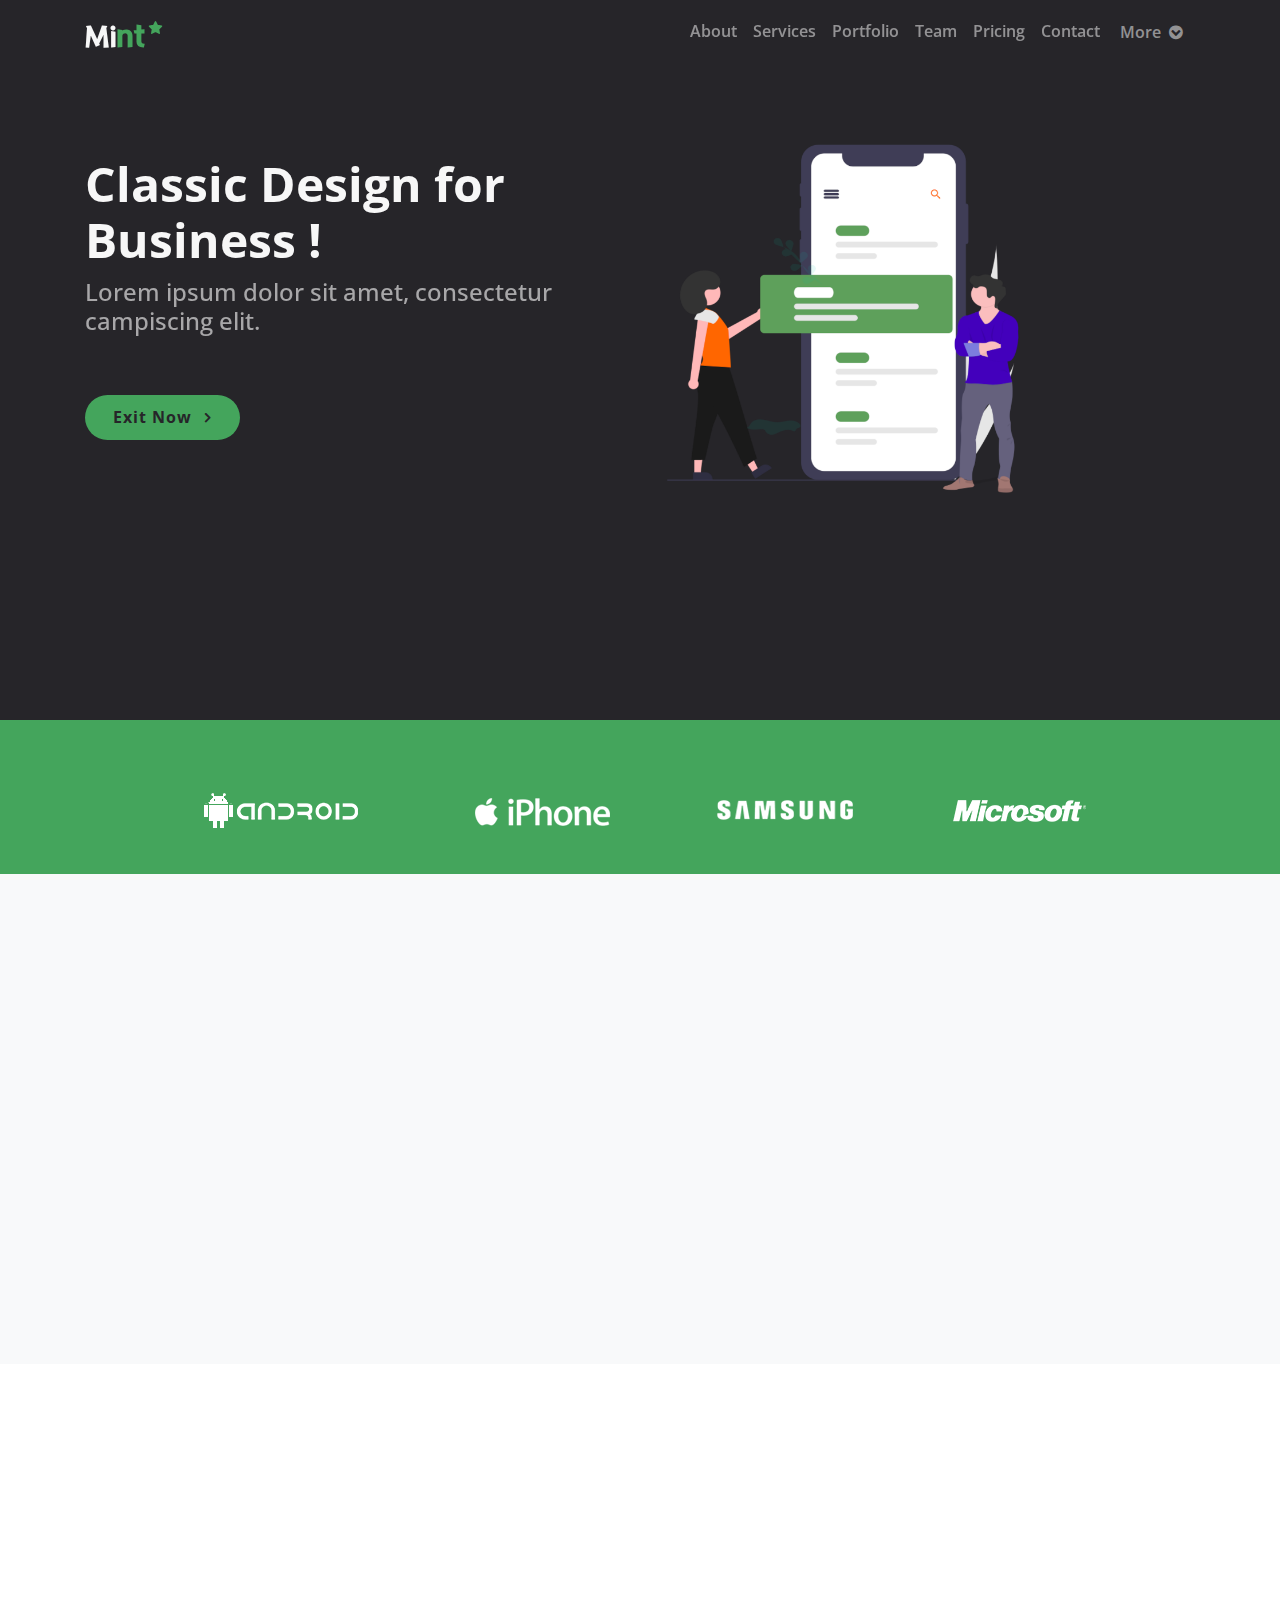
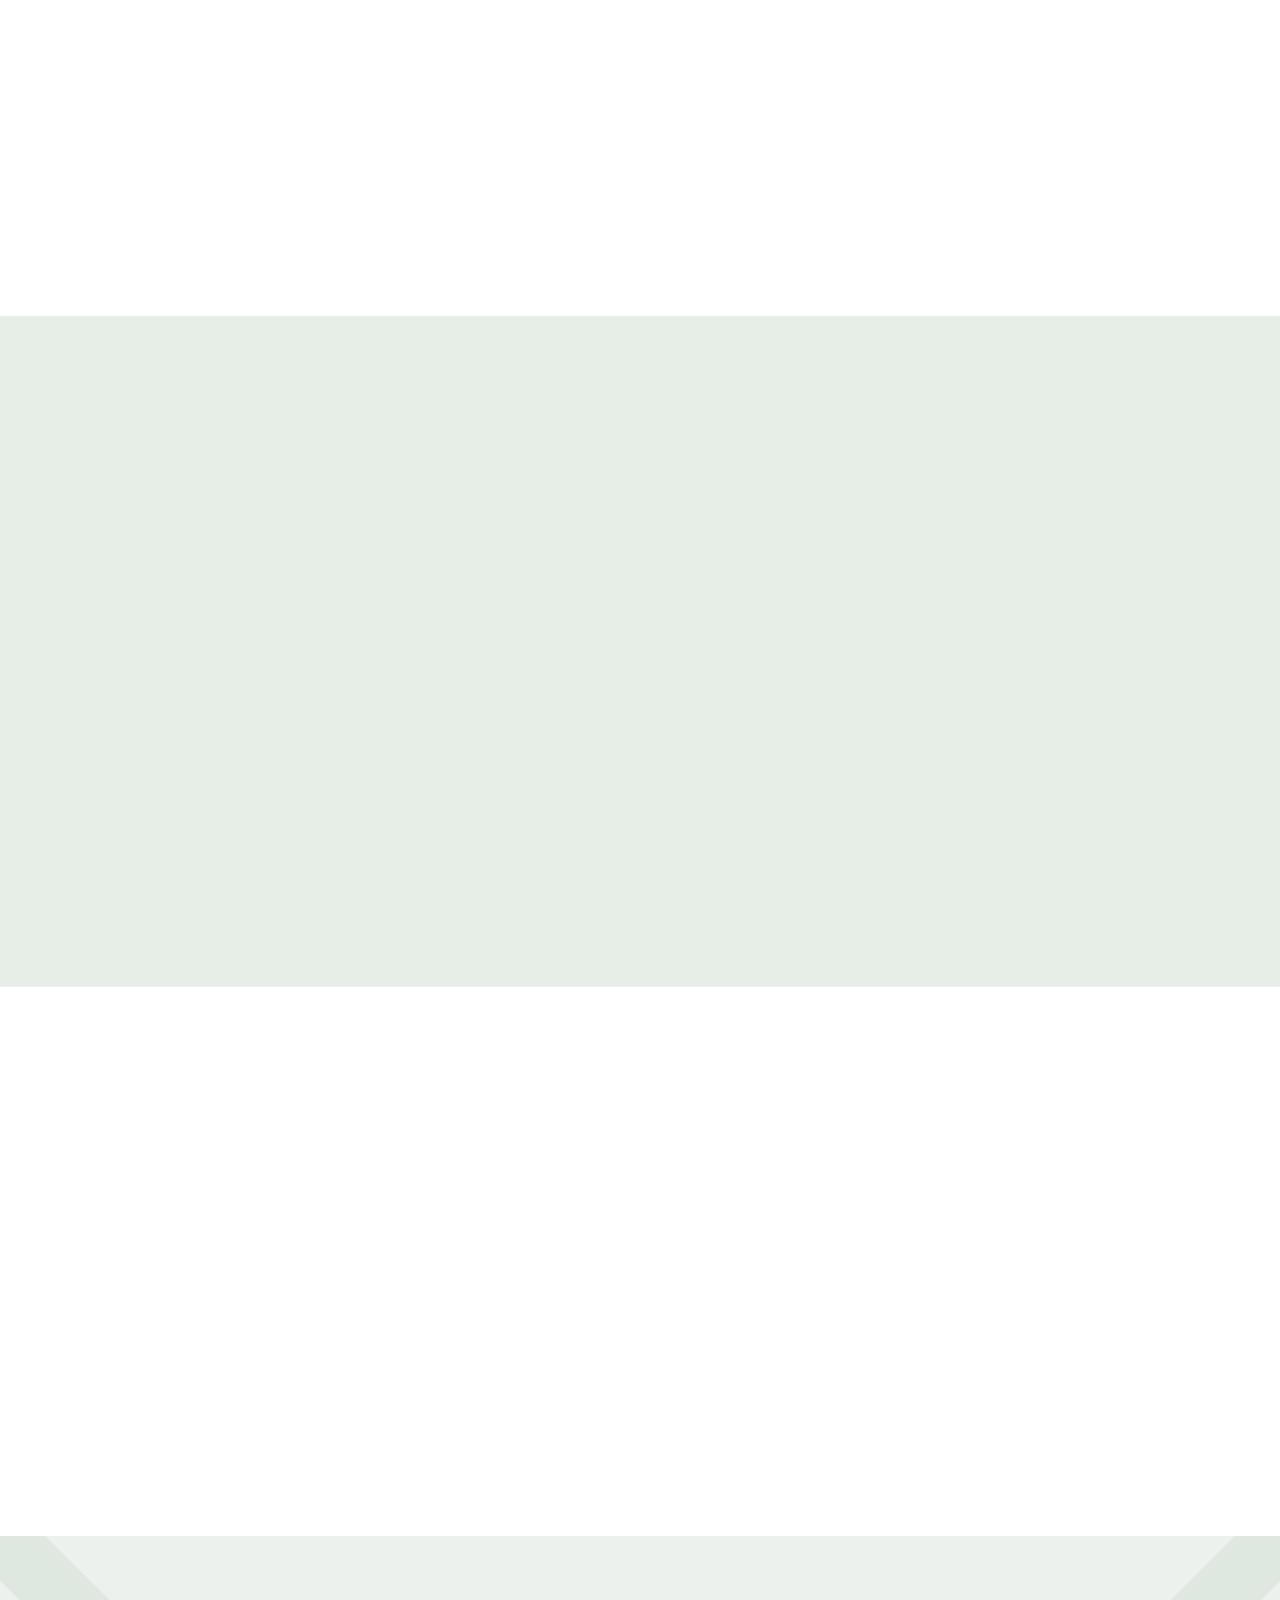
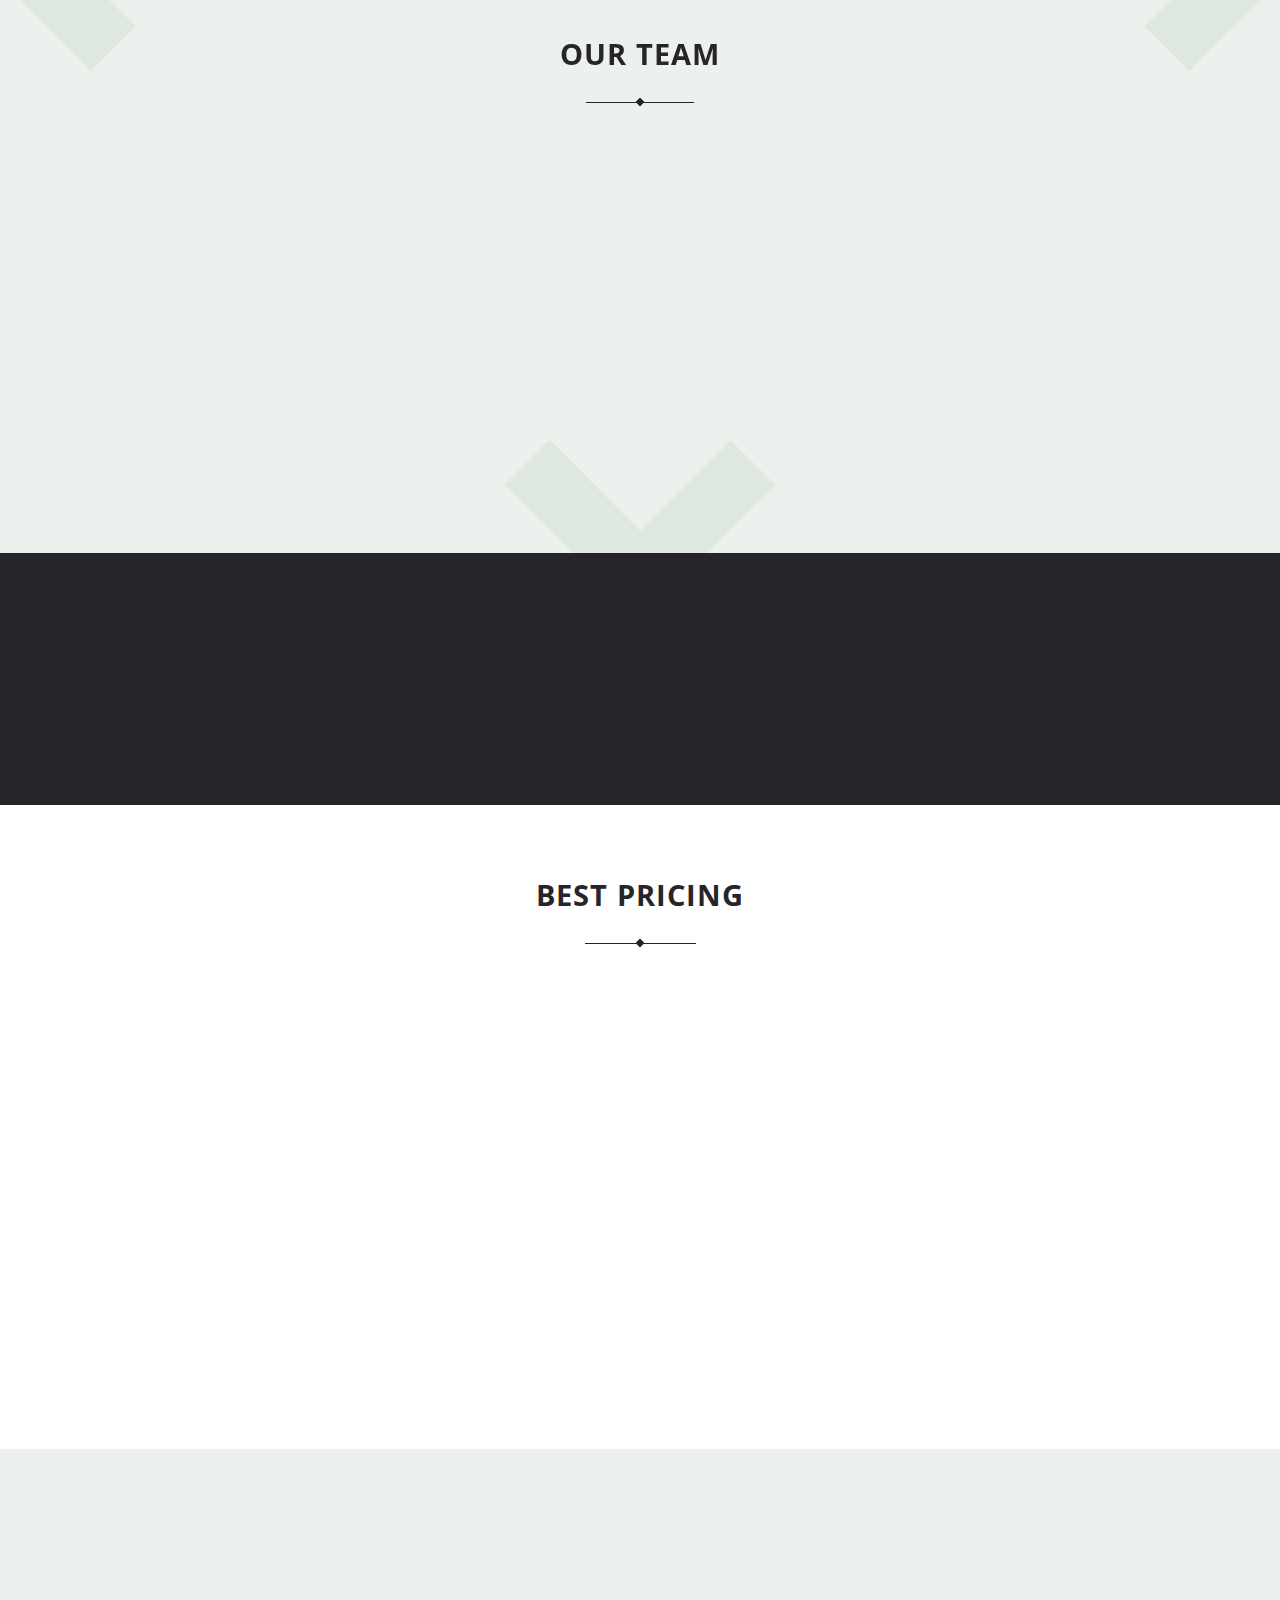
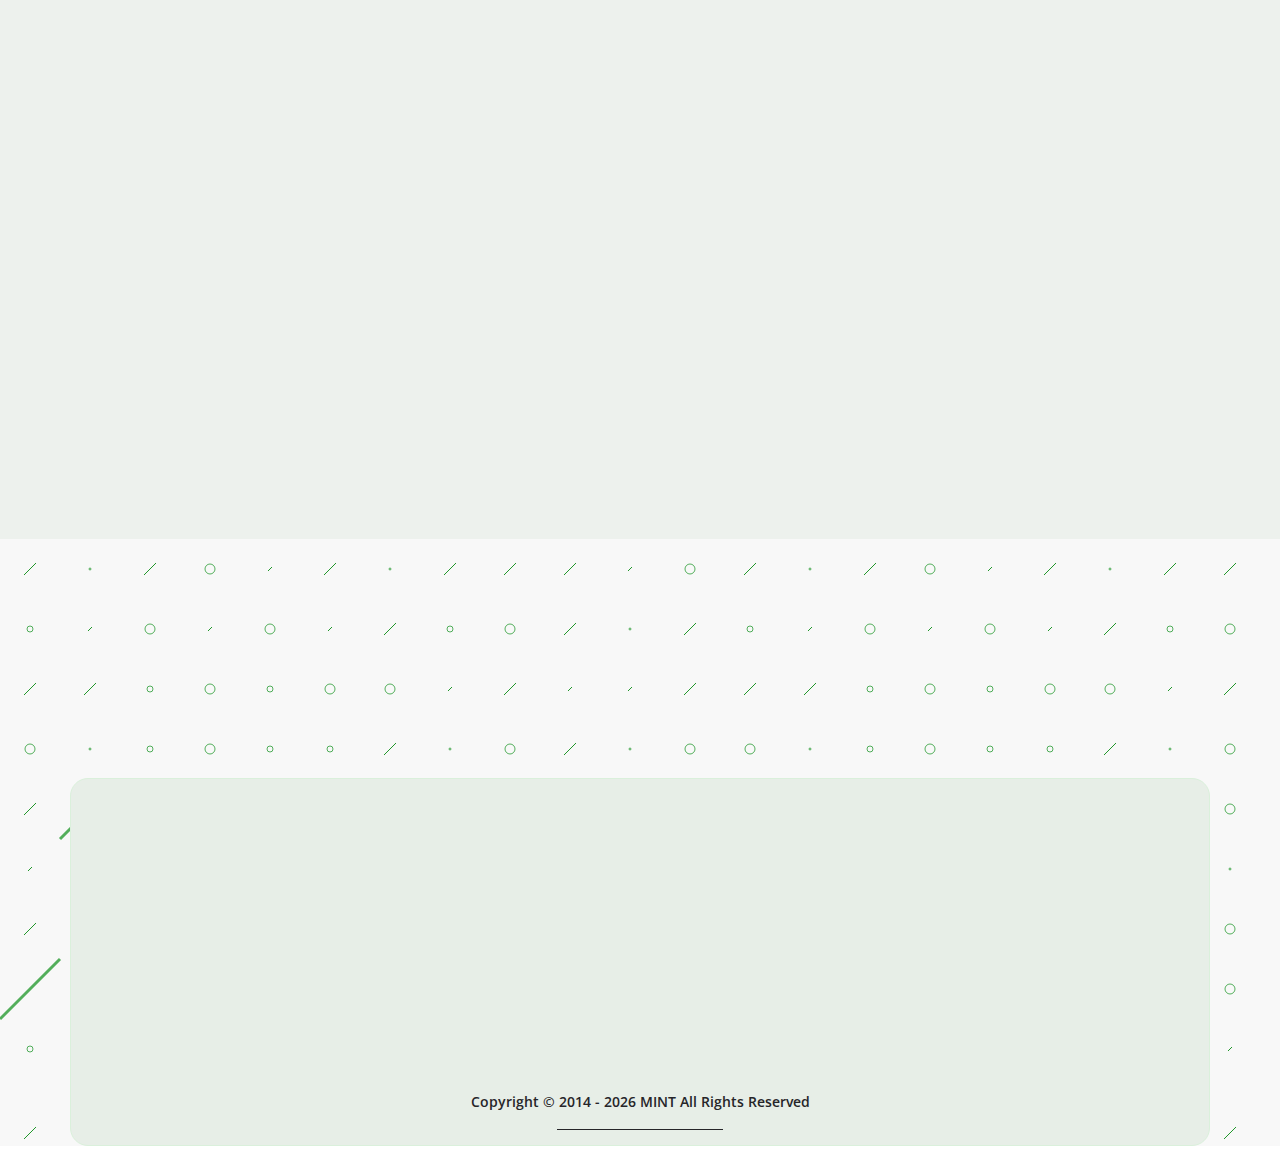
<file: classic.html>
<!DOCTYPE html>
<html lang="en">

<head>
  <meta charset="utf-8">
  <meta name="viewport" content="width=device-width, initial-scale=1, shrink-to-fit=no">
  <meta name="theme-color" content="">
  <meta name="description" content="">
  <meta name="author" content="AR Rahman">
  <link rel="shortcut icon" type="image/x-icon" href="img/favicon.ico" />
  <title>Mint - Classic Design for Business Startup</title>
  <!-- Bootstrap core CSS -->
  <link href="css/bootstrap.min.css" rel="stylesheet">
  <!-- Font-awesome CSS-->
  <link href="css/font-awesome.css" rel="stylesheet">
  <!--Animation AOS CSS-->
  <link href="css/aos.css" rel="stylesheet">
  <!-- Custom styles for this template -->
  <link href="css/black.css" rel="stylesheet">
</head>

<body id="page-top">
 
  <!-- Navigation -->
  <nav class="navbar navbar-expand-lg navbar-dark fixed-top" id="mainNav">
    <div class="container">
      <a class="navbar-brand js-scroll-trigger" data-aos="zoom-out" data-aos-delay="250" href="#page-top">
        <b>Mi</b><span>nt</span>
        <!--Uncomment For Image Logo-->
        <!--<img src="img/logo.png" alt="Mint">-->
        <i class="fa fa-star"></i>
      </a>
      <button class="navbar-toggler" type="button" data-toggle="collapse" data-target="#navbarResponsive"
        aria-controls="navbarResponsive" aria-expanded="false" aria-label="Toggle navigation">
        <span class="navbar-toggler-icon"></span>
      </button>
      <div class="collapse navbar-collapse" id="navbarResponsive">
        <ul class="navbar-nav ml-auto">
          <li class="nav-item" data-aos="zoom-out" data-aos-delay="900">
            <a class="nav-link js-scroll-trigger" href="#about">About</a>
          </li>
          <li class="nav-item" data-aos="zoom-out" data-aos-delay="850">
            <a class="nav-link js-scroll-trigger" href="#services">Services</a>
          </li>
          <li class="nav-item" data-aos="zoom-out" data-aos-delay="750">
            <a class="nav-link js-scroll-trigger" href="#gallery">Portfolio</a>
          </li>
          <li class="nav-item" data-aos="zoom-out" data-aos-delay="650">
            <a class="nav-link js-scroll-trigger" href="#team">Team</a>
          </li>
          <li class="nav-item" data-aos="zoom-out" data-aos-delay="550">
            <a class="nav-link js-scroll-trigger" href="#pricing">Pricing</a>
          </li>
          <li class="nav-item" data-aos="zoom-out" data-aos-delay="450">
            <a class="nav-link js-scroll-trigger" href="#contact">Contact</a>
          </li>

          <!--DropDown-->
          <div id="drop">
            <ul class="links">
              <li data-aos="zoom-out" data-aos-delay="350">
                <a class="nav-link" href="#">More <i class="fa fa-chevron-circle-down pl-1"></i></a>
                <ul>
                  <li><a href="#clients">Clients</a></li>
                  <li><a href="#call-to-action">Call Us</a></li>
                  <li><a href="#"><span class="dropRight">Subscribe</span></a>
                    <ul class="set">
                      <li><a href="#">YouTube</a></li>
                      <li><a href="#">Fan Page</a></li>
                      <li><a href="#">Twitter</a></li>
                    </ul>
                   </li>
                  <!--End3rdMenu-->
                 </li>
                </ul>
              </li>
              <!--End2ndMenu-->
            </ul>
          </div>

          <!--Dropdown-End-->
          <!--MobileMenu-->
          <div id="droptoggle">
            <li class="nav-item"><a class="nav-link js-scroll-trigger" href="#clients">Clients</a></li>
            <li class="nav-item"><a class="nav-link js-scroll-trigger" href="#">Follow</a></li> 
          </div>
          <!--MobileMenuEnd-->
        </ul>
      </div>
    </div>
  </nav>
  <!--Hero--> 
  <section id="hero" class="d-flex">
    <div class="container">
      <div class="row">
        <div class="col-lg-6 d-flex flex-column justify-content-center pt-4 pt-lg-0 order-2 order-lg-1">
          <h1 data-aos="zoom-out" data-aos-delay="450">Classic Design for Business !</h1>
          <h2 data-aos="zoom-out" data-aos-delay="650">Lorem ipsum dolor sit amet, consectetur campiscing elit.
          </h2>
          <div class="d-lg-flex" data-aos="zoom-out" data-aos-delay="550">
            <a href="index.html" class="btn-get-started scrollto get-button">Exit Now <i
                class="fa fa-angle-right pl-2 icon" data-aos="fade-down-left" data-aos-delay="1000"></i> </a>
          </div>
        </div>
        <div class="col-lg-6 order-1 order-lg-2 hero-img pt-lg-5" data-aos="fade-left" data-aos-delay="500">
          <img src="img/illustration/illustration-1.png" class="img-fluid" alt="">
        </div>
      </div>
    </div>
  </section>

 <!--clients-->
 <section id="clients">
    <div class="client-logo">
      <div class="container">
        <ul class="fadeup">
          <li class="pt-sm-5 client-brand">
            <a href="#"><img src="img/clients/logo-1.png" alt="logo" class="client-brand"></a>
          </li>
          <li class="pt-sm-5 client-brand">
            <a href="#"><img src="img/clients/logo-2.png" alt="logo" class="client-brand"></a>
          </li>
          <li class="pt-sm-5 client-brand">
            <a href="#"><img src="img/clients/logo-3.png" alt="logo" class="client-brand"></a>
          </li>
          <li class="pt-sm-5 client-brand">
            <a href="#"><img src="img/clients/logo-4.png" alt="logo" class="client-brand"></a>
          </li>
        </ul>
      </div>
    </div>
</section>

 
  <!--Services-->
  <section id="services" class="bg-light">
    <div class="container pt-5" data-aos="fade-right" data-aos-delay="200">
      <div class="row">
        <div class="col-lg-12 text-center">
          <h2 class="heading">At Your Service</h2>
          <hr class="diamond mx-auto" />
        </div>
      </div>
    </div>
    <div class="container">
      <div class="row pb-3">
        <div class="col-md-6 col-lg-3 text-center" data-aos="fade-left" data-aos-delay="100">
          <div class="mx-auto box mt-5"><i class="fa fa-magic fa-4x icons mb-3"></i>
            <h3 class="mb-3">Start Templates</h3>
            <p class="text-muted mb-0">Our templates are updated regularly easy to use</p>
          </div>
        </div>
        <div class="col-md-6 col-lg-3 text-center" data-aos="fade-left" data-aos-delay="200">
          <div class="mx-auto box mt-5"><i class="fa fa-paper-plane fa-4x icons mb-3"></i>
            <h3 class="mb-3">Ready to Ship</h3>
            <p class="text-muted mb-0">You can use this theme as is,or you can make changes!</p>
          </div>
        </div>
        <div class="col-md-6 col-lg-3 text-center" data-aos="fade-left" data-aos-delay="300">
          <div class="mx-auto box mt-5"><i class="fa fa-gift fa-4x icons mb-3"></i>
            <h3 class="mb-3">Up to Date</h3>
            <p class="text-muted mb-0">We update dependencies to keep things fresh.</p>
          </div>
        </div>
        <div class="col-md-6 col-lg-3 text-center" data-aos="fade-left" data-aos-delay="250">
          <div class="mx-auto box mt-5"><i class="fa fa-heart fa-4x icons mb-3"></i>
            <h3 class="mb-3">Made with Love</h3>
            <p class="text-muted mb-0">You have to make your websites with love!</p>
          </div>
        </div>
      </div>
    </div>
  </section>

  <!--Feature-->
  <section id="feature">
    <div class="container">
      <div class="col-lg-12 text-center pt-5">
        <h2 class="sub-heading mb-5" data-aos="fade-down" data-aos-delay="100">Extra Features</h2>
      </div>
      <div class="row pb-5">
        <div class="col-lg-6 order-1 order-lg-1 feature-img" data-aos="zoom-out" data-aos-delay="300">
          <img src="img/illustration/illustration-2.png" class="img-fluid fit-img" alt="">
        </div>
        <div class="col-lg-6 pt-4 pt-lg-0 order-1 order-lg-1">
          <div class="text-container">
            <h2 class="mb-5 text-right" data-aos="zoom-out" data-aos-delay="300">Whats New !</h2>
            <ul class="list-unstyled li-space-lg">
              <li class="media text-right" data-aos="fade-up" data-aos-delay="250">
                <div class="media-body">E-Commerce<i class="fa fa-circle-o fa-2 p-2 text-right"></i></div>
              </li>
              <li class="media text-right" data-aos="fade-up" data-aos-delay="350">
                <div class="media-body">Web Marketing<i class="fa fa-circle-o fa-2 p-2 text-right"></i>
                </div>
              </li>
              <li class="media text-right" data-aos="fade-up" data-aos-delay="400">
                <div class="media-body">Graphic Design <i class="fa fa-circle-o fa-2 p-2 text-right"></i>
                </div>
              </li>
              <li class="media text-right" data-aos="fade-up" data-aos-delay="450">
                <div class="media-body">SEO Service <i class="fa fa-circle-o fa-2 p-2 text-right"></i>
                </div>
              </li>
              <li class="media text-right" data-aos="fade-up" data-aos-delay="500">
                <div class="media-body">Mobile Dev <i class="fa fa-circle-o fa-2 p-2 text-right"></i></div>
              </li>
              <li class="media text-right" data-aos="fade-up" data-aos-delay="550">
                <div class="media-body">Web Development <i class="fa fa-circle-o fa-2 p-2 text-right"></i>
                </div>
              </li>
              <li class="media text-right" data-aos="fade-up" data-aos-delay="600">
                <div class="media-body">Data Entry <i class="fa fa-circle-o fa-2 p-2 text-right"></i>
                </div>
              </li>
            </ul>
          </div>
        </div>
      </div>
    </div>
  </section>

<!--Portfolio-->
<section id="gallery">
  <div class="col-lg-12 text-center">
    <div class="container pb-5" data-aos="fade-up" data-aos-delay="200">
      <h2 class="heading">Works &amp; Portfolio</h2>
      <hr class="diamond mx-auto" />
    </div>
  </div>
  <div class="container pb-5">
    <div id="image-gallery">
      <div class="row">
        <div class="col-lg-3 col-md-6 col-sm-6 col-xs-12 image">
          <div class="img-wrapper" data-aos="zoom-in" data-aos-delay="100">
            <a href="img/portfolio/img1.jpg"><img src="img/portfolio/img1.jpg" class="img-responsive"></a>
            <div class="img-overlay">
              <i class="fa fa-camera" aria-hidden="true"></i>
            </div>
          </div>
        </div>
        <div class="col-lg-3 col-md-6 col-sm-6 col-xs-12 image">
          <div class="img-wrapper" data-aos="zoom-in" data-aos-delay="150">
            <a href="img/portfolio/img2.jpg"><img src="img/portfolio/img2.jpg" class="img-responsive"></a>
            <div class="img-overlay">
              <i class="fa fa-camera" aria-hidden="true"></i>
            </div>
          </div>
        </div>
        <div class="col-lg-3 col-md-6 col-sm-6 col-xs-12 image">
          <div class="img-wrapper" data-aos="zoom-in" data-aos-delay="200">
            <a href="img/portfolio/img3.jpg"><img src="img/portfolio/img3.jpg" class="img-responsive"></a>
            <div class="img-overlay">
              <i class="fa fa-camera" aria-hidden="true"></i>
            </div>
          </div>
        </div>
        <div class="col-lg-3 col-md-6 col-sm-6 col-xs-12 image">
          <div class="img-wrapper" data-aos="zoom-in" data-aos-delay="250">
            <a href="img/portfolio/img4.jpg"><img src="img/portfolio/img4.jpg" class="img-responsive"></a>
            <div class="img-overlay">
              <i class="fa fa-camera" aria-hidden="true"></i>
            </div>
          </div>
        </div>
        <div class="col-lg-3 col-md-6 col-sm-6 col-xs-12 image">
          <div class="img-wrapper" data-aos="zoom-in" data-aos-delay="300">
            <a href="img/portfolio/img5.jpg"><img src="img/portfolio/img5.jpg" class="img-responsive"></a>
            <div class="img-overlay">
              <i class="fa fa-camera" aria-hidden="true"></i>
            </div>
          </div>
        </div>
        <div class="col-lg-3 col-md-6 col-sm-6 col-xs-12 image">
          <div class="img-wrapper" data-aos="zoom-in" data-aos-delay="350">
            <a href="img/portfolio/img6.jpg"><img src="img/portfolio/img6.jpg" class="img-responsive"></a>
            <div class="img-overlay">
              <i class="fa fa-camera" aria-hidden="true"></i>
            </div>
          </div>
        </div>
        <div class="col-lg-3 col-md-6 col-sm-6 col-xs-12 image">
          <div class="img-wrapper" data-aos="zoom-in" data-aos-delay="250">
            <a href="img/portfolio/img7.jpg"><img src="img/portfolio/img7.jpg" class="img-responsive"></a>
            <div class="img-overlay">
              <i class="fa fa-camera" aria-hidden="true"></i>
            </div>
          </div>
        </div>
        <div class="col-lg-3 col-md-6 col-sm-6 col-xs-12 image">
          <div class="img-wrapper" data-aos="zoom-in" data-aos-delay="450">
            <a href="img/portfolio/img8.jpg"><img src="img/portfolio/img8.jpg" class="img-responsive"></a>
            <div class="img-overlay">
              <i class="fa fa-camera" aria-hidden="true"></i>
            </div>
          </div>
        </div>
      </div>
    </div>
  </div>
</section>

<!--AboutUs-->
  <section id="about">
    <div class="container" data-aos="fade-up">
      <div class="col-lg-12 text-center pb-5" data-aos="zoom-in" data-aos-delay="200">
        <h2 class="heading">About Us</h2>
        <hr class="diamond mx-auto" />
      </div>
      <div class="row pb-3">
        <div class="col-lg-6 img-about" data-aos="zoom-in-right" data-aos-delay="400">
          <div class="zoominbox">
            <img src="img/about/about.jpg" class="zoomboximg">
            <div class="zoominDiv">
              <h2>Mint <span>Design</span></h2>
              <p>Created by: AR Rahman <br>
                Lorem Ipsum has been the
                industry's standard dummy text ever since the 1500s, when an unknown printer took a galley of type and
                scrambled it to make a type specimen book
              </p>
            </div>
          </div>
        </div>
        <div class="col-lg-6 pt-4 pt-lg-0 content d-flex flex-column justify-content-center" data-aos="fade-up"
          data-aos-delay="100">
          <div class="container text-justify ">
            <h3 class="text-center" data-aos="fade-up" data-aos-delay="250">Lorem Ipsum Corp.</h3>
            <br>
            <p data-aos="fade-up" data-aos-delay="350">Lorem Ipsum is simply dummy text of the printing and typesetting industry. Lorem Ipsum has been the industry's standard dummy text ever since the 1500s, when an unknown printer took a galley of type and scrambled it to make a type specimen book.</p>
            <p data-aos="fade-up" data-aos-delay="300">Lorem Ipsum is simply dummy text of the
              printing and typesetting industry.Donec sollicitudin molestie malesuada. Cras ultricies ligula sed magna dictum porta. Curabitur non nulla sit amet nisl tempus convallis quis ac lectus. Vivamus suscipit tortor eget felis porttitor volutpat.
            </p>
          </div>
          <div class="text-center" data-aos="fade-up" data-aos-delay="300">
            <a class="js-scroll-trigger btn-more" href="#contact">Contact Us</a>
          </div>
        </div>
      </div>
  </section>

  <!--Team-->
  <section id="team">
    <div class="container mb-5">
      <div class="col-lg-12 pt-5 text-center">
        <h2 class="heading">Our Team</h2>
        <hr class="diamond mx-auto" />
      </div>
      <div class="row p-5">
        <div class="col-lg-3 col-md-6" data-aos="fade-right" data-aos-delay="300">
          <div class="member">
            <img src="img/team/team-1.jpg" class="img-fluid" alt="team">
            <div class="member-info">
              <div class="member-info-content">
                <h4>Walter White</h4>
                <span>Chief Executive Officer</span>
                <div class="social">
                  <a href=""><i class="fa fa-twitter"></i></a>
                  <a href=""><i class="fa fa-facebook"></i></a>
                  <a href=""><i class="fa fa-google-plus"></i></a>
                  <a href=""><i class="fa fa-linkedin"></i></a>
                </div>
              </div>
            </div>
          </div>
        </div>

        <div class="col-lg-3 col-md-6" data-aos="fade-right" data-aos-delay="400">
          <div class="member">
            <img src="img/team/team-2.jpg" class="img-fluid" alt="team">
            <div class="member-info">
              <div class="member-info-content">
                <h4>Sarah Jhonson</h4>
                <span>Product Manager</span>
                <div class="social">
                  <a href=""><i class="fa fa-twitter"></i></a>
                  <a href=""><i class="fa fa-facebook"></i></a>
                  <a href=""><i class="fa fa-google-plus"></i></a>
                  <a href=""><i class="fa fa-linkedin"></i></a>
                </div>
              </div>
            </div>
          </div>
        </div>

        <div class="col-lg-3 col-md-6" data-aos="fade-right" data-aos-delay="500">
          <div class="member">
            <img src="img/team/team-3.jpg" class="img-fluid" alt="team">
            <div class="member-info">
              <div class="member-info-content">
                <h4>AR Rahman</h4>
                <span>Developer</span>
                <div class="social">
                  <a href=""><i class="fa fa-twitter"></i></a>
                  <a href=""><i class="fa fa-facebook"></i></a>
                  <a href=""><i class="fa fa-google-plus"></i></a>
                  <a href=""><i class="fa fa-linkedin"></i></a>
                </div>
              </div>
            </div>
          </div>
        </div>
        <div class="col-lg-3 col-md-6" data-aos="fade-right" data-aos-delay="600">
          <div class="member">
            <img src="img/team/team-4.jpg" class="img-fluid" alt="team">
            <div class="member-info">
              <div class="member-info-content">
                <h4>Amanda Jepson</h4>
                <span>Accountant</span>
                <div class="social">
                  <a href=""><i class="fa fa-twitter"></i></a>
                  <a href=""><i class="fa fa-facebook"></i></a>
                  <a href=""><i class="fa fa-google-plus"></i></a>
                  <a href=""><i class="fa fa-linkedin"></i></a>
                </div>
              </div>
            </div>
          </div>
        </div>
      </div>
    </div>
  </section>

  <!--calltoaction-->
  <section id="call-to-action">
    <div class="container pt-3">
      <div class="row">
        <div class="col-lg-9 text-center text-lg-left">
          <h3 class="cta-title" data-aos="zoom-in-right" data-aos-delay="200">Call To Action</h3>
          <p class="cta-text" data-aos="zoom-in-right" data-aos-delay="100"> Duis aute irure dolor in reprehenderit in
            voluptate velit esse cillum dolore eu fugiat
            nulla pariatur. Excepteur sint occaecat cupidatat non proident, sunt in culpa qui officia deserunt mollit
            anim id est laborum.</p>
        </div>
        <div class="col-lg-3 cta-btn-container text-center" data-aos="zoom-out" data-aos-delay=300">
          <a class="cta-btn align-middle" href="#">Call To Action</a>
        </div>
      </div>
    </div>
  </section>

  <!--Pricing-->
  <section id="pricing">
    <div class="col-lg-12 pt-5 text-center">
      <div class="container pb-5">
        <h2 class="heading">Best Pricing</h2>
        <hr class="diamond mx-auto" />
      </div>
    </div>
    <div class="container pb-2">
      <div class="row" data-aos="fade-left">

        <div class="col-lg-3 col-md-6" data-aos="zoom-in" data-aos-delay="100">
          <div class="box">
            <h3 style="color: #07d5c0;">Free Plan</h3>
            <div class="price"><sup>$</sup>0<span> / mo</span></div>
            <ul>
              <li>Aida dere</li>
              <li>Nec feugiat nisl</li>
              <li>Nulla at volutpat dola</li>
              <li class="na">Pharetra massa</li>
              <li class="na">Massa ultricies mi</li>
            </ul>
            <a href="#" class="btn-buy">Buy Now</a>
          </div>
        </div>

        <div class="col-lg-3 col-md-6" data-aos="zoom-in" data-aos-delay="200">
          <div class="box">
            <span class="featured">Featured</span>
            <h3 style="color: #65c600;">Starter Plan</h3>
            <div class="price"><sup>$</sup>19<span> / mo</span></div>
            <ul>
              <li>Aida dere</li>
              <li>Nec feugiat nisl</li>
              <li>Nulla at volutpat dola</li>
              <li>Pharetra massa</li>
              <li class="na">Massa ultricies mi</li>
            </ul>
            <a href="#" class="btn-buy">Buy Now</a>
          </div>
        </div>

        <div class="col-lg-3 col-md-6" data-aos="zoom-in" data-aos-delay="300">
          <div class="box">
            <h3 style="color: #ff901c;">Business Plan</h3>
            <div class="price"><sup>$</sup>29<span> / mo</span></div>
            <ul>
              <li>Aida dere</li>
              <li>Nec feugiat nisl</li>
              <li>Nulla at volutpat dola</li>
              <li>Pharetra massa</li>
              <li>Massa ultricies mi</li>
            </ul>
            <a href="#" class="btn-buy">Buy Now</a>
          </div>
        </div>

        <div class="col-lg-3 col-md-6" data-aos="zoom-in" data-aos-delay="250">
          <div class="box">
            <h3 style="color: #ff0071;">Ultimate Plan</h3>
            <div class="price"><sup>$</sup>49<span> / mo</span></div>
            <ul>
              <li>Aida dere</li>
              <li>Nec feugiat nisl</li>
              <li>Nulla at volutpat dola</li>
              <li>Pharetra massa</li>
              <li>Massa ultricies mi</li>
            </ul>
            <a href="#" class="btn-buy">Buy Now</a>
          </div>
        </div>
      </div>
    </div>
  </section>

  <!-- contact -->
  <section id="contact">
    <div class="container">
      <div class="col-lg-12 pt-5 text-center" data-aos="zoom-in" data-aos-delay="200">
        <h2 class="heading">Contact Us</h2>
        <hr class="diamond mx-auto" />
      </div>
        <div class="col-12">
          <div class="form">
            <input class="input-text" type="text" name="" value="Your Name *"
              onFocus="if(this.value==this.defaultValue)this.value='';"
              onBlur="if(this.value=='')this.value=this.defaultValue;" data-aos="zoom-out" data-aos-delay="100">
            <input class="input-text" type="text" name="" value="Your E-mail *"
              onFocus="if(this.value==this.defaultValue)this.value='';"
              onBlur="if(this.value=='')this.value=this.defaultValue;" data-aos="zoom-out" data-aos-delay="150">
            <textarea class="input-text text-area" cols="0" rows="0"
              onFocus="if(this.value==this.defaultValue)this.value='';"
              onBlur="if(this.value=='')this.value=this.defaultValue;" data-aos="zoom-out"
              data-aos-delay="450">Your Message *</textarea>
            <input class="input-btn" type="submit" value="send message" data-aos="zoom-out" data-aos-delay="350">
          </div>
        </div>
      </div>
    </div>
    </div>
  </section>

  <!--Footer-->
  <footer id="footer">
    <div class="footer-newsletter">
      <div class="container">
        <div class="row justify-content-center">
          <div class="col-lg-6" data-aos="zoom-in" data-aos-delay="100">
            <h4>Join Our Newsletter</h4>
            <p>Tamen quem nulla quae legam multos aute sint culpa legam noster magna</p>
            <form action="" method="post">
              <input type="email" name="email"><input type="submit" value="Subscribe">
            </form>
          </div>
        </div>
      </div>

      <!----BottomInfo------->
      <div class="container mt-5">
        <div class="row info-box">
          <div class="col-md-4 col-sm-6 about" data-aos="fade-down" data-aos-delay="300">
            <h4>Mint '</h4>
            <p>Lorem ipsum dolor amet, consectetur adipiscing elit. Aenean
              leo lectus sollicitudin convallis eget libero. Aliquam laoreet
              tellus ut libero semper, egestas velit malesuada. Sed non
              risus eget dolor amet vestibulum ullamcorper. Integer feugiat
              molestie.</p>
            <ul class="social mb-0 list-inline mt-3">
              <li class="list-inline-item"><a href="#" class="social-link"><i class="fa fa-facebook-f"></i></a></li>
              <li class="list-inline-item"><a href="#" class="social-link"><i class="fa fa-twitter"></i></a></li>
              <li class="list-inline-item"><a href="#" class="social-link"><i class="fa fa-instagram"></i></a></li>
              <li class="list-inline-item"><a href="#" class="social-link"><i class="fa fa-linkedin"></i></a></li>
            </ul>
          </div>
          <div class="col-md-4 col-sm-6 twitter text-left" data-aos="fade-down" data-aos-delay="450">
            <h4>Latest Tweets</h4>
            <ul>
              <li><a href="#">@John Doe</a> Lorem ipsum dolor amet, consectetur adipiscing
                elit. Aenean leo lectus sollicitudin eget libero.<br><span class="text-muted">2 minutes ago</span></li>
              <li><a href="#">@John Doe</a> Lorem ipsum dolor amet, consectetur adipiscing
                elit. Aenean leo lectus sollicitudin eget libero.<br><span class="text-muted">About an hour ago</span></li>
            </ul>
          </div>
          <div class="col-md-4 contact" data-aos="fade-down" data-aos-delay="650">
            <h4>Contact Info</h4>
            <p>Lorem ipsum dolor amet, consectetur adipiscing ipsum dolor.</p>
            <ul>
              <li><i class="fa fa-phone"></i>1-123-345-6789</li>
              <li><a href="#"><i class="fa fa-envelope-o"></i> admin@mint.com</a></li>
              <li><i class="fa fa-flag"></i>123 Durbachol, Bangel, NB1232</li>
            </ul>
          </div>
          <div class="col-lg-12 pt-5 text-center">
            <p class="copyright"> Copyright &copy; 2014 -
              <script>document.write(new Date().getFullYear())</script> MINT All Rights Reserved
            </p>
            <hr class="love">
          </div>
        </div>
      </div>
    </div>
  </footer>
  <!--GoTop-->
  <div class="go-top">
    <p class="go-top-text">Back To Top</p>
  </div>
  <!--FooterEnd-->

  <!--Template core Javascript-->
  <script src='js/jquery.min.js'></script>
  <script src="js/bootstrap.bundle.min.js"></script>
  <!-- Plugin JavaScript -->
  <script src="js/jquery.easing.min.js"></script>
  <script src="js/aos.js"></script>
  <script src='js/isotope.pkgd.min.js'></script>
  <!-- Custom JavaScript for this Template -->
  <script src="js/main.js"></script>
  <!--Rendering All Script-->
  <script id="rendered-js">
    AOS.init();
  </script>
</body>

</html>
</file>
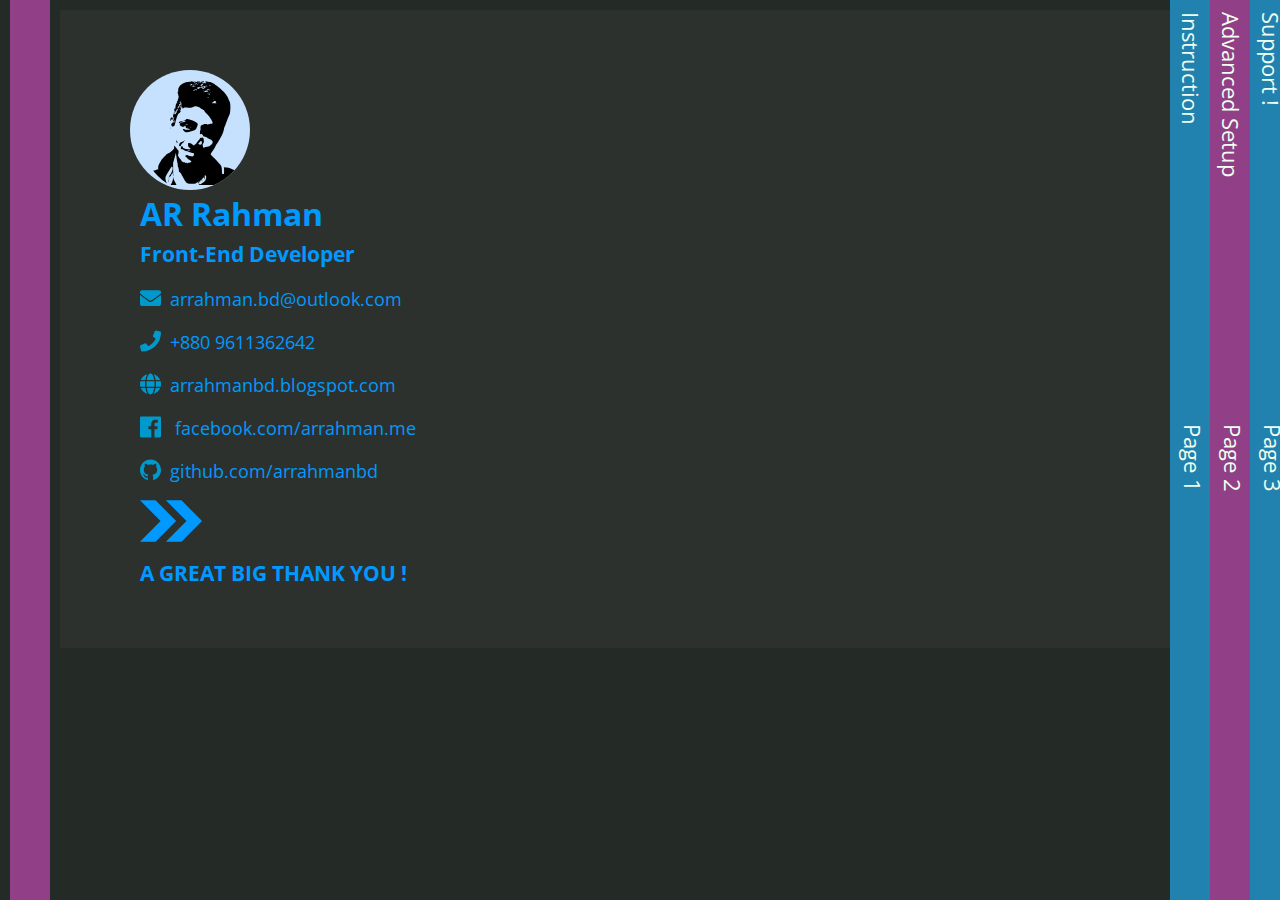
<file: document.html>
<html lang="en">

<head>
  <meta charset="UTF-8">
  <meta http-equiv="X-UA-Compatible" content="IE=edge">
  <meta name="viewport" content="width=device-width, initial-scale=1.0">
  <title>Document</title>
  <style>
    @import url('https://fonts.googleapis.com/css?family=Open+Sans');

    * {
      margin: 0;
      padding: 0;
      box-sizing: border-box;
    }

    body {
      background: #242b27;
      color: honeydew;
      font-family: 'Open Sans', sans-serif;
      font-size: 1rem;

    }

    ::-webkit-scrollbar {
      display: none;

    }

    ul {
      list-style: none;
      
    }

    input {
      position: absolute;
      top: -9999px;
      left: -9999px;
    }

    label {
      display: block;
      float: left;
      height: 100vh;
      width: 40px;
      overflow: hidden;
      background: #913f86;
      text-align: center;
      font-size: 14px;
      line-height: 50px;
      transition: background 300ms ease;
    }

    li:nth-child(even)>input+label {
      background: #2182af;
    }

    label:hover,
    li:nth-child(even)>input+label:hover {
      background: ;
      color: #fff;
      cursor: pointer;
    }

    input[type="radio"]:checked~label {
      background: ;
      color: #fff;
      cursor: default !important;
      
    }

    .doc img {
      display: block;
      margin-left: auto;
      margin-right: auto;
      width: 50%;
      border-radius: 12px;
      -webkit-box-shadow: 0px 0px 5px 1px #000000;
      box-shadow: 0px 0px 5px 1px #000000;
    }

    code {
      background-color: rgb(63, 59, 59);
      color: rgb(26, 235, 71);
      padding: 2px;
      border-radius: 10px;
    }

    .doc p {
      text-align: justify;
      padding: 12px;
      color: rgb(190, 87, 168);
    }

    h1 {
      font-size: 32px;
    }

    .page-3 a {
      color: rgb(96, 175, 175);
    }

    .page-3 {
      color: #2c6b6b;
    }

    .page-1 {
      color: #0099ff;
    }

    .accslide {
      display: block;
      height: 100%;
      width: 0px;
      padding: 10px 0;
      float: left;
      overflow-x: hidden;
      font-size: 18px;
      line-height: 1.5;
      transition: all 700ms ease;
    }

    .accslide * {
      padding-left: 10px;
    }

    .accslide img {
      margin-top: 10px;
    }

    input[type="radio"]:not(:checked)~label>* {
      padding-left: 7px;
      font-size: 1.4rem;
      white-space: nowrap;
      transform: rotate(90deg);
    }

    input[type="radio"]:checked~label>* {
      display: none;
    }

    li:nth-child(1):nth-last-child(2) input[type="radio"]:checked~.accslide {
      width: calc(100% - 80px);
    }

    li:nth-child(2):nth-last-child(1) input[type="radio"]:checked~.accslide {
      width: calc(100% - 80px);
    }

    li:nth-child(1):nth-last-child(3) input[type="radio"]:checked~.accslide {
      width: calc(100% - 120px);
    }

    li:nth-child(2):nth-last-child(2) input[type="radio"]:checked~.accslide {
      width: calc(100% - 120px);
    }

    li:nth-child(3):nth-last-child(1) input[type="radio"]:checked~.accslide {
      width: calc(100% - 120px);
    }

    li:nth-child(1):nth-last-child(4) input[type="radio"]:checked~.accslide {
      width: calc(100% - 160px);
    }

    li:nth-child(2):nth-last-child(3) input[type="radio"]:checked~.accslide {
      width: calc(100% - 160px);
    }

    li:nth-child(3):nth-last-child(2) input[type="radio"]:checked~.accslide {
      width: calc(100% - 160px);
    }

    li:nth-child(4):nth-last-child(1) input[type="radio"]:checked~.accslide {
      width: calc(100% - 160px);
    }

    li:nth-child(1):nth-last-child(5) input[type="radio"]:checked~.accslide {
      width: calc(100% - 200px);
    }

    li:nth-child(2):nth-last-child(4) input[type="radio"]:checked~.accslide {
      width: calc(100% - 200px);
    }

    li:nth-child(3):nth-last-child(3) input[type="radio"]:checked~.accslide {
      width: calc(100% - 200px);
    }

    li:nth-child(4):nth-last-child(2) input[type="radio"]:checked~.accslide {
      width: calc(100% - 200px);
    }

    li:nth-child(5):nth-last-child(1) input[type="radio"]:checked~.accslide {
      width: calc(100% - 200px);
    }

    li:nth-child(1):nth-last-child(6) input[type="radio"]:checked~.accslide {
      width: calc(100% - 240px);
    }

    li:nth-child(2):nth-last-child(5) input[type="radio"]:checked~.accslide {
      width: calc(100% - 240px);
    }

    li:nth-child(3):nth-last-child(4) input[type="radio"]:checked~.accslide {
      width: calc(100% - 240px);
    }

    li:nth-child(4):nth-last-child(3) input[type="radio"]:checked~.accslide {
      width: calc(100% - 240px);
    }

    li:nth-child(5):nth-last-child(2) input[type="radio"]:checked~.accslide {
      width: calc(100% - 240px);
    }

    li:nth-child(6):nth-last-child(1) input[type="radio"]:checked~.accslide {
      width: calc(100% - 240px);
    }

    li:nth-child(1):nth-last-child(7) input[type="radio"]:checked~.accslide {
      width: calc(100% - 280px);
    }

    li:nth-child(2):nth-last-child(6) input[type="radio"]:checked~.accslide {
      width: calc(100% - 280px);
    }

    li:nth-child(3):nth-last-child(5) input[type="radio"]:checked~.accslide {
      width: calc(100% - 280px);
    }

    li:nth-child(4):nth-last-child(4) input[type="radio"]:checked~.accslide {
      width: calc(100% - 280px);
    }

    li:nth-child(5):nth-last-child(3) input[type="radio"]:checked~.accslide {
      width: calc(100% - 280px);
    }

    li:nth-child(6):nth-last-child(2) input[type="radio"]:checked~.accslide {
      width: calc(100% - 280px);
    }

    li:nth-child(7):nth-last-child(1) input[type="radio"]:checked~.accslide {
      width: calc(100% - 280px);
    }

    li:nth-child(1):nth-last-child(8) input[type="radio"]:checked~.accslide {
      width: calc(100% - 320px);
    }

    li:nth-child(2):nth-last-child(7) input[type="radio"]:checked~.accslide {
      width: calc(100% - 320px);
    }

    li:nth-child(3):nth-last-child(6) input[type="radio"]:checked~.accslide {
      width: calc(100% - 320px);
    }

    li:nth-child(4):nth-last-child(5) input[type="radio"]:checked~.accslide {
      width: calc(100% - 320px);
    }

    li:nth-child(5):nth-last-child(4) input[type="radio"]:checked~.accslide {
      width: calc(100% - 320px);
    }

    li:nth-child(6):nth-last-child(3) input[type="radio"]:checked~.accslide {
      width: calc(100% - 320px);
    }

    li:nth-child(7):nth-last-child(2) input[type="radio"]:checked~.accslide {
      width: calc(100% - 320px);
    }

    li:nth-child(8):nth-last-child(1) input[type="radio"]:checked~.accslide {
      width: calc(100% - 320px);
    }

    a {
      text-decoration: none;
      color: darkgoldenrod;
    }

    hr {
      border: 0;
      padding: 12px;
    }

    .profile-img {
      background-color: rgb(197, 225, 253);
      width: 120px;
      height: 120px;
      border-radius: 100%;
      text-align: center;
    }


    /*-----GridDiv-----*/
    .profile {
      padding: 60px;
      color: #0099ff;
      background-color: #2c312d;
    }

    .profile a {
      color: #0099ff;
      text-decoration: none;
      padding: 4px;
    }


    .list {
      color: #2c6b6b;
      padding-left: 5px;
      list-style-type: square;
      list-style-position: inside;
    }


    .thank {
      text-transform: uppercase;
    }

    .social li {
      list-style-type: none;
      margin: 0;
      padding: 0;
      transform: translateX(-10px);
    }

    .next {
      float: right;
      color: rgb(43, 180, 25);
      position: relative;
    }

    span {
      width: 72px;
      height: 72px;
    }

    b {
      color: rgb(76, 160, 209);
    }

    ul>li>svg {

      padding: 5px;
      height: 36px;
      width: 36px;
      transform: translateY(10px);
    }

    ul>li {
      transform: translatex(10px);
    }
    .arrow{
      width: 72px;
      height: 72px;
     
    }
  </style>
</head>

<body>
  <ul>
    <li>
    <input id="rad1" type="radio" name="rad"
        checked="checked" /><label for="rad1">
        <div>Welcome !!!</div>
      </label>
      <div class="accslide">
        <div class="content">
          <div class="profile">
            <div class="profile-card">

              <svg class="profile-img" xmlns="http://www.w3.org/2000/svg" version="1.0" width="500.000000pt"
                height="500.000000pt" viewBox="0 0 500.000000 500.000000" preserveAspectRatio="xMidYMid meet">

                <g transform="translate(0.000000,500.000000) scale(0.100000,-0.100000)" fill="black" stroke="none">
                  <path
                    d="M2597 4714 c8 -21 -26 -43 -67 -44 -39 0 -54 -8 -63 -30 -3 -10 -6 -7 -6 8 -1 15 -9 26 -20 29 -11 3 -21 14 -23 26 -3 20 -3 20 -22 2 -17 -17 -19 -17 -27 -2 -8 13 -14 14 -37 5 -15 -5 -49 -12 -77 -15 -27 -2 -54 -8 -59 -13 -4 -4 -20 -5 -35 0 -18 5 -42 2 -67 -7 -21 -8 -50 -17 -64 -20 -14 -3 -48 -21 -76 -39 -28 -19 -56 -34 -62 -34 -18 0 -114 -113 -135 -160 -16 -34 -21 -64 -20 -122 2 -75 -11 -107 -20 -50 -3 19 -4 14 -6 -16 0 -23 6 -59 15 -80 9 -20 16 -54 15 -75 -1 -23 4 -44 14 -53 11 -11 13 -20 6 -28 -6 -7 -13 -31 -17 -54 -3 -23 -13 -47 -20 -53 -17 -14 -18 -36 -1 -42 8 -3 5 -10 -11 -22 -12 -9 -30 -31 -39 -48 -15 -31 -15 -31 2 -17 17 14 17 13 10 -9 -5 -18 -4 -22 5 -16 9 5 11 4 6 -3 -4 -7 -15 -12 -24 -12 -21 0 -44 -34 -36 -53 3 -8 -2 -20 -11 -27 -11 -10 -13 -16 -4 -26 9 -11 7 -15 -5 -20 -25 -9 -19 -26 7 -19 19 6 18 3 -11 -28 -19 -19 -29 -37 -24 -41 13 -8 42 3 42 17 0 6 3 7 7 4 11 -11 -29 -47 -52 -47 -18 0 -24 -7 -29 -37 -4 -21 -10 -47 -13 -58 -6 -20 -5 -20 16 -1 21 19 21 19 21 -5 0 -13 -4 -31 -10 -39 -5 -8 -5 -17 0 -20 4 -3 6 -26 3 -53 -4 -37 -10 -47 -24 -47 -9 0 -19 8 -21 17 -2 13 -6 11 -15 -10 -10 -22 -10 -25 2 -20 22 8 18 -20 -5 -34 -18 -12 -18 -15 -4 -50 10 -22 14 -52 11 -75 -3 -21 -1 -38 4 -38 5 0 9 5 9 12 0 8 3 9 10 2 11 -11 -6 -64 -21 -64 -4 0 -15 23 -25 50 -10 28 -26 58 -35 66 -15 14 -19 11 -47 -23 -29 -37 -35 -59 -33 -115 2 -41 17 -34 40 17 30 67 55 60 95 -25 28 -60 32 -80 15 -80 -27 0 -81 -35 -95 -63 -15 -27 -14 -35 1 -84 19 -59 12 -57 95 -28 39 13 75 64 52 72 -10 4 -10 7 1 17 8 6 22 49 32 96 21 96 86 305 107 341 21 38 52 67 73 71 11 2 20 11 20 21 0 10 11 27 25 37 14 11 19 20 11 20 -8 0 -11 6 -7 16 5 14 4 15 -9 4 -12 -10 -15 -10 -15 3 0 8 7 20 15 27 8 7 15 20 15 29 0 9 5 22 11 28 8 8 8 13 0 17 -34 22 7 69 47 55 28 -11 40 -38 21 -50 -8 -5 -9 -9 -3 -9 6 0 24 10 40 22 16 13 42 24 59 26 16 1 44 4 60 5 17 2 61 -2 99 -9 40 -7 81 -8 95 -4 14 5 47 11 74 15 26 3 53 12 59 19 7 7 21 11 31 8 12 -3 23 2 28 11 7 11 23 14 71 12 69 -3 163 -44 227 -98 19 -16 47 -34 63 -39 15 -5 28 -14 28 -19 0 -5 17 -9 38 -10 20 0 31 -3 25 -6 -7 -2 -13 -10 -13 -17 0 -15 65 -89 168 -192 39 -40 72 -78 72 -85 0 -14 48 -81 67 -92 7 -4 13 -12 13 -17 0 -5 18 -46 40 -91 38 -77 39 -84 25 -106 -9 -12 -25 -24 -38 -24 -25 -2 -62 -6 -92 -11 -11 -2 -23 -7 -26 -12 -4 -4 -16 -3 -28 3 -17 10 -21 9 -21 -4 0 -18 -16 -20 -27 -2 -8 11 -28 15 -83 16 -70 0 -89 -3 -94 -15 -3 -8 -18 -14 -34 -14 -16 0 -37 -9 -47 -20 -13 -14 -21 -17 -26 -9 -6 11 -25 -46 -21 -64 1 -4 -2 -16 -8 -27 -7 -13 -7 -27 0 -46 8 -20 7 -37 -3 -63 -8 -20 -18 -70 -21 -111 -6 -69 -5 -76 13 -88 12 -7 21 -8 21 -2 0 5 13 8 30 7 16 -1 30 -8 30 -14 0 -7 5 -13 10 -13 6 0 10 -4 10 -10 0 -5 11 -20 24 -33 17 -17 23 -32 20 -48 l-5 -24 11 23 c9 22 11 22 32 8 12 -9 30 -16 40 -16 20 0 110 -48 120 -64 3 -6 36 -23 73 -36 36 -14 80 -37 97 -52 18 -16 35 -28 40 -28 4 0 8 -27 8 -59 0 -49 -4 -62 -20 -74 -12 -8 -20 -20 -18 -27 2 -8 -11 -18 -29 -23 -18 -5 -33 -14 -33 -19 0 -24 -40 -45 -98 -53 -15 -2 -49 -11 -75 -19 -27 -8 -55 -12 -63 -9 -8 3 -14 1 -14 -5 0 -6 6 -13 13 -15 7 -3 5 -6 -5 -6 -10 -1 -18 5 -18 12 -1 7 -6 5 -14 -5 -25 -33 -49 -20 -62 35 -1 4 -3 10 -4 15 -1 4 -2 11 -1 16 1 4 -3 14 -9 21 -13 16 5 88 27 106 7 6 13 17 13 24 0 7 7 18 15 25 11 10 13 15 5 20 -7 4 -12 37 -13 79 0 58 -3 72 -18 76 -9 3 -20 13 -23 21 -3 9 -11 12 -18 8 -7 -5 -30 -9 -52 -9 -22 -1 -42 -7 -43 -12 -2 -6 -16 -24 -31 -40 -38 -42 -62 -72 -62 -79 0 -4 -13 -22 -30 -41 -16 -18 -30 -39 -30 -46 0 -22 -98 -110 -112 -101 -6 4 -8 3 -5 -3 7 -11 -13 -23 -37 -23 -6 0 -30 18 -53 39 -39 38 -70 51 -154 65 l-37 6 -6 -43 c-11 -69 7 -127 51 -168 22 -20 46 -39 54 -42 12 -5 12 -7 -1 -17 -18 -13 -185 -6 -244 11 -65 18 -107 50 -103 77 3 18 -2 26 -20 33 -32 12 -33 12 -33 -5 0 -8 -5 -16 -11 -18 -5 -2 -11 -10 -13 -18 -2 -8 -7 -23 -11 -33 -4 -11 -2 -28 5 -42 10 -19 19 -22 53 -21 34 2 47 -3 76 -29 20 -18 47 -34 61 -37 52 -11 138 -38 220 -68 47 -18 102 -35 122 -40 73 -15 88 -55 42 -116 -20 -26 -34 -34 -58 -34 -48 0 -157 25 -209 48 -26 12 -47 17 -47 11 0 -5 -6 -9 -13 -9 -7 0 -22 -6 -32 -14 -18 -13 -18 -17 -6 -40 8 -14 19 -26 24 -26 5 0 31 -22 57 -49 26 -27 67 -61 91 -75 77 -46 105 -74 94 -92 -13 -20 -79 -44 -122 -44 -18 0 -33 -5 -33 -11 0 -6 -7 -9 -15 -6 -8 4 -17 1 -21 -5 -4 -7 -10 -5 -16 6 -7 13 -17 16 -39 11 -16 -4 -29 -2 -29 3 0 15 -48 33 -53 19 -2 -8 -9 -7 -20 5 -9 9 -31 19 -47 23 -20 4 -35 16 -40 30 -5 13 -16 28 -25 33 -9 5 -16 11 -14 13 1 2 -1 14 -5 27 -5 15 -13 21 -22 18 -8 -3 -14 1 -14 9 0 8 -8 20 -18 27 -30 21 -84 131 -78 158 2 8 10 32 19 52 23 52 16 143 -14 169 -12 10 -26 19 -30 19 -4 0 -11 10 -15 22 -3 12 -19 36 -35 52 -16 17 -29 37 -29 45 0 7 -6 11 -14 8 -13 -5 -31 18 -28 35 1 5 -5 8 -14 8 -13 0 -15 -11 -12 -65 2 -45 -1 -66 -10 -70 -7 -2 -11 -9 -10 -14 4 -13 -138 -137 -174 -154 -16 -6 -28 -15 -28 -19 0 -5 -4 -8 -9 -8 -15 0 -135 -73 -148 -90 -7 -8 -10 -21 -8 -28 3 -7 0 -10 -6 -6 -16 10 -138 -121 -205 -222 -33 -49 -76 -126 -94 -170 -30 -70 -34 -89 -33 -166 0 -87 0 -87 -18 -66 -17 19 -20 20 -37 5 -9 -8 -30 -19 -47 -23 -16 -4 -35 -10 -40 -15 -30 -23 -168 -32 -380 -25 -107 4 -153 1 -272 -19 l-33 -6 0 -309 0 -310 630 0 c347 0 630 2 630 5 0 2 -14 28 -31 57 -46 77 -75 181 -73 255 2 55 8 72 49 140 26 43 84 139 128 213 74 126 107 170 128 170 4 0 13 -18 19 -41 13 -47 2 -114 -30 -184 -11 -24 -20 -47 -20 -51 0 -13 -93 -159 -107 -167 -15 -9 -8 -27 11 -27 7 0 22 9 34 20 12 11 25 20 30 20 9 0 24 31 37 78 5 16 13 22 28 20 20 -3 22 1 19 37 -2 35 -1 38 10 20 15 -25 20 -66 9 -80 -4 -5 -2 -32 5 -60 12 -46 13 -40 7 75 -4 69 -7 211 -7 315 l-1 190 42 140 c43 144 73 265 74 300 l0 20 9 -20 c5 -11 18 -99 30 -195 12 -96 27 -193 35 -215 8 -22 17 -69 19 -104 3 -35 7 -66 10 -69 3 -3 0 -12 -7 -20 -9 -12 -9 -14 0 -9 8 5 15 -2 19 -20 4 -15 9 -32 13 -38 3 -5 6 -21 7 -35 1 -14 3 -27 4 -30 1 -3 2 -8 2 -11 -1 -4 3 -20 7 -37 6 -19 5 -34 -2 -41 -7 -7 -3 -13 14 -19 31 -12 102 -96 112 -133 4 -15 23 -51 42 -81 19 -29 35 -58 35 -64 0 -6 9 -23 20 -37 11 -14 20 -31 21 -39 0 -7 16 -33 35 -58 19 -25 37 -53 40 -62 4 -10 13 -18 20 -18 8 0 14 -4 14 -9 0 -20 98 -43 198 -47 119 -4 192 9 242 42 43 29 86 32 95 5 3 -11 13 -25 22 -32 14 -12 15 -10 9 17 -5 22 -2 34 9 44 8 7 15 21 15 31 0 27 20 34 21 7 0 -23 0 -23 11 2 6 14 10 30 9 36 -2 18 25 35 43 28 12 -5 14 -10 6 -20 -9 -10 -5 -13 19 -12 17 1 31 5 31 10 0 4 -4 8 -8 8 -5 0 -16 6 -26 13 -16 12 -15 15 11 43 15 17 37 41 47 54 19 23 20 23 27 5 4 -11 11 -33 14 -50 7 -27 8 -28 15 -10 5 11 9 52 9 91 1 39 4 74 8 78 4 4 15 -3 25 -16 l18 -23 1 25 c2 40 18 -47 18 -102 1 -27 -3 -48 -9 -48 -5 0 -10 -12 -10 -26 0 -39 -99 -136 -188 -184 -76 -41 -107 -49 -115 -27 -7 20 -17 3 -10 -21 l5 -22 1159 0 1159 0 0 208 0 207 -73 42 c-39 23 -92 47 -117 53 -25 6 -81 20 -125 30 -44 10 -103 29 -130 41 -28 12 -89 32 -136 45 -47 12 -108 33 -135 47 -27 14 -101 46 -164 72 -102 42 -126 48 -213 52 l-98 6 8 -29 c9 -33 8 -248 -1 -263 -4 -6 -24 -9 -46 -8 -35 1 -39 4 -44 32 -2 16 -4 55 -2 85 3 88 -13 208 -33 248 -20 39 -156 187 -358 390 -68 68 -123 130 -123 139 0 8 31 58 69 111 73 104 145 228 177 305 10 26 35 67 55 90 20 22 47 62 60 87 13 25 42 74 64 110 97 156 147 276 180 435 9 44 27 103 40 130 12 28 28 68 35 90 7 22 27 76 45 120 18 44 38 98 45 120 7 22 30 76 50 120 21 44 42 94 48 110 32 91 41 359 17 501 -9 50 -22 85 -44 117 -17 25 -31 56 -31 68 0 30 -61 140 -116 206 -24 30 -44 58 -44 62 0 12 -155 165 -215 213 -100 79 -169 127 -196 139 -15 5 -29 18 -31 27 -4 15 -82 58 -193 107 -28 13 -122 32 -190 39 -17 1 -48 -3 -70 -10 -39 -12 -37 -14 18 -18 15 -1 37 -28 31 -38 -7 -12 -62 -10 -69 2 -9 15 -25 12 -19 -4 7 -19 -22 -28 -36 -10 -7 8 -30 14 -54 14 -30 0 -37 3 -26 10 8 5 24 10 35 10 30 1 73 36 59 50 -7 7 -19 8 -35 2 -14 -6 -34 -6 -47 -1 -15 6 -21 5 -17 -1 4 -6 -1 -13 -9 -16 -9 -3 -16 -12 -16 -19 0 -7 -19 -16 -46 -20 -34 -5 -48 -12 -51 -26 -6 -21 -23 -26 -23 -6 0 17 34 45 65 53 14 3 22 11 19 16 -4 5 -15 8 -25 5 -10 -3 -17 0 -16 7 1 6 -8 10 -23 8 -30 -4 -52 -22 -27 -22 9 0 17 -4 17 -10 0 -5 -11 -10 -25 -10 -20 0 -25 5 -25 24 0 13 -7 26 -14 29 -10 4 -13 1 -9 -9z m250 -30 c-3 -3 -12 -4 -19 -1 -8 3 -5 6 6 6 11 1 17 -2 13 -5z m-252 -54 c3 -6 0 -13 -8 -16 -8 -3 -18 -15 -22 -27 -7 -20 -8 -20 -12 7 -6 35 26 62 42 36z m515 -10 c0 -5 -2 -10 -4 -10 -3 0 -8 5 -11 10 -3 6 -1 10 4 10 6 0 11 -4 11 -10z m-584 -15 c-3 -8 -1 -15 4 -15 6 0 10 -4 10 -10 0 -15 -19 -12 -36 4 -18 19 -18 24 4 29 9 3 19 5 21 6 2 0 1 -6 -3 -14z m340 -11 c-3 -9 -6 -19 -6 -24 0 -4 -13 -13 -30 -20 -34 -14 -40 -30 -11 -30 17 0 18 -3 8 -24 -7 -14 -16 -21 -21 -16 -5 5 -15 6 -22 3 -17 -6 -18 9 -1 26 10 11 8 13 -10 8 -16 -3 -23 -1 -23 9 0 8 8 14 18 14 9 0 24 4 32 10 11 7 8 11 -15 21 l-30 12 50 12 c68 17 68 17 61 -1z m-502 -19 c12 -9 16 -20 12 -32 -7 -17 -8 -17 -22 1 -12 17 -14 18 -14 3 0 -9 -3 -17 -7 -17 -5 0 -18 -3 -30 -6 -17 -5 -23 -2 -23 11 0 11 5 15 15 11 8 -3 15 -1 15 4 0 6 -4 10 -10 10 -5 0 -10 5 -10 11 0 5 4 8 8 5 4 -2 14 -1 22 5 19 11 21 11 44 -6z m274 3 c-7 -19 -38 -22 -38 -4 0 10 9 16 21 16 12 0 19 -5 17 -12z m-200 -5 c-10 -2 -26 -2 -35 0 -10 3 -2 5 17 5 19 0 27 -2 18 -5z m42 -17 c0 -31 -23 -43 -50 -26 -13 9 -13 11 0 20 15 10 50 14 50 6z m60 -16 c0 -5 -5 -10 -11 -10 -5 0 -7 5 -4 10 3 6 8 10 11 10 2 0 4 -4 4 -10z m695 -29 c-7 -7 -87 -10 -98 -3 -5 2 2 10 15 16 16 9 33 9 55 2 18 -5 31 -12 28 -15z m-786 -18 c17 -10 29 -22 28 -28 -6 -16 -52 -12 -53 5 -2 31 -6 34 -14 13 -5 -13 -16 -23 -25 -23 -19 0 -19 6 3 29 22 24 24 25 61 4z m606 7 c-3 -5 -21 -10 -38 -10 -41 0 -89 -31 -77 -49 4 -8 15 -11 24 -8 8 3 18 2 21 -2 7 -12 -44 -44 -60 -37 -8 3 -15 1 -17 -3 -2 -5 -26 -10 -55 -13 l-52 -5 24 19 c13 10 33 18 44 18 12 0 21 6 21 14 0 8 6 16 13 19 9 4 9 7 -1 18 -10 11 -17 9 -38 -14 -17 -19 -35 -27 -59 -27 -18 0 -46 -5 -62 -12 -15 -6 -32 -10 -37 -9 -4 1 -13 -5 -20 -13 -6 -8 -23 -18 -39 -22 -22 -5 -26 -3 -21 10 4 11 1 16 -10 16 -9 0 -16 5 -16 10 0 6 5 10 11 10 7 0 9 9 6 21 -5 19 -2 21 22 16 17 -4 36 0 47 8 28 21 35 18 28 -10 l-6 -24 63 25 c35 14 70 31 76 36 7 6 25 8 39 5 14 -2 47 1 72 8 58 16 105 19 97 5z m-543 -12 c-9 -9 -15 -9 -24 0 -9 9 -7 12 12 12 19 0 21 -3 12 -12z m582 -23 c-4 -8 -8 -15 -10 -15 -2 0 -4 7 -4 15 0 8 4 15 10 15 5 0 7 -7 4 -15z m-744 -5 c0 -5 -4 -10 -10 -10 -5 0 -10 5 -10 10 0 6 5 10 10 10 6 0 10 -4 10 -10z m670 -10 c0 -5 -2 -10 -4 -10 -3 0 -8 5 -11 10 -3 6 -1 10 4 10 6 0 11 -4 11 -10z m-410 -92 c0 -4 -11 -8 -24 -8 -27 0 -42 -15 -26 -25 5 -3 10 -14 10 -23 -1 -14 -4 -13 -19 6 -11 13 -26 20 -34 16 -20 -7 -60 14 -51 27 3 6 24 7 49 4 26 -4 45 -3 49 3 7 12 46 12 46 0z m520 -3 c8 -5 25 -10 39 -11 13 -2 29 -8 35 -14 7 -7 -14 -8 -69 -3 -76 6 -122 24 -92 36 17 8 70 2 87 -8z m-644 -46 c10 -17 -8 -28 -38 -22 -38 7 -36 33 1 33 17 0 33 -5 37 -11z m694 -9 c11 -7 7 -10 -18 -10 -20 0 -31 4 -27 10 8 13 26 13 45 0z m-87 -16 c57 -17 -32 -53 -148 -61 l-60 -5 22 21 c12 12 27 21 33 21 6 0 13 7 17 16 3 9 13 14 24 11 11 -3 16 -1 13 5 -6 10 53 5 99 -8z m-193 -4 c0 -5 -4 -10 -10 -10 -5 0 -10 5 -10 10 0 6 5 10 10 10 6 0 10 -4 10 -10z m-43 -56 c-3 -3 -12 -4 -19 -1 -8 3 -5 6 6 6 11 1 17 -2 13 -5z m303 -49 c11 -13 8 -15 -13 -15 -26 0 -42 12 -30 24 11 11 30 7 43 -9z m43 8 c-7 -2 -19 -2 -25 0 -7 3 -2 5 12 5 14 0 19 -2 13 -5z m-110 -10 c-7 -2 -19 -2 -25 0 -7 3 -2 5 12 5 14 0 19 -2 13 -5z m73 -47 c12 -13 12 -15 -3 -20 -23 -7 -84 9 -63 17 17 6 43 15 48 16 2 1 10 -5 18 -13z m-50 -151 c-31 -16 -62 -13 -51 5 3 5 23 10 43 10 l37 0 -29 -15z m239 -95 c-3 -5 -18 -10 -33 -10 -21 0 -24 2 -12 10 20 13 53 13 45 0z m-1488 -74 c-3 -7 -1 -18 4 -23 6 -6 0 -24 -16 -47 -29 -43 -24 -65 5 -26 l20 25 0 -27 c0 -14 3 -34 7 -43 5 -14 2 -16 -15 -11 -11 4 -23 2 -27 -4 -3 -5 -14 -10 -24 -10 -13 0 -17 -8 -17 -33 0 -22 -10 -46 -29 -70 -36 -45 -60 -49 -59 -9 1 38 13 55 34 49 9 -2 22 4 29 14 7 12 7 19 1 19 -16 0 -12 46 6 61 13 10 17 10 26 -2 8 -11 9 -11 4 3 -4 14 25 115 41 141 8 12 15 8 10 -7z m1567 3 c29 -8 36 -13 25 -20 -8 -5 -10 -9 -4 -9 5 0 4 -5 -3 -12 -16 -16 -15 -28 2 -28 8 0 18 -5 22 -11 4 -6 -1 -10 -12 -8 -11 1 -30 -1 -44 -5 -14 -4 -57 -6 -95 -4 l-70 3 45 11 45 11 -43 8 c-23 4 -45 11 -47 15 -6 10 51 24 64 16 5 -3 16 -3 25 0 12 5 14 10 6 19 -20 24 23 31 84 14z m-1630 -63 c-3 -8 -12 -12 -20 -9 -17 6 -9 23 11 23 8 0 12 -6 9 -14z m58 -204 c-28 -27 -33 -28 -49 -15 -10 8 -13 12 -6 8 15 -7 47 40 38 55 -4 6 1 18 11 25 17 12 20 11 28 -15 8 -26 5 -33 -22 -58z m-112 -61 c0 -6 -4 -13 -10 -16 -5 -3 -10 1 -10 9 0 9 5 16 10 16 6 0 10 -4 10 -9z m-30 -36 c0 -14 -21 -70 -47 -125 -37 -77 -53 -99 -71 -103 -18 -4 -23 -1 -19 12 3 9 10 39 17 66 20 79 22 83 30 50 6 -25 8 -27 15 -12 4 9 5 29 2 43 -4 20 0 28 15 32 11 3 17 10 14 18 -8 22 4 44 25 44 14 0 19 -7 19 -25z m87 -30 c-4 -8 -11 -15 -17 -15 -6 0 -6 7 2 20 14 22 24 19 15 -5z m-257 -351 c-18 -21 -24 -10 -9 18 8 14 14 18 17 10 2 -7 -2 -19 -8 -28z m22 -169 c7 -55 5 -75 -7 -63 -3 3 -8 23 -9 44 -2 22 -7 50 -11 63 -6 18 -5 23 6 19 9 -3 17 -27 21 -63z m1228 -910 c7 -8 12 -38 12 -65 0 -40 -4 -55 -22 -70 -27 -24 -73 -26 -94 -5 -8 8 -22 15 -30 15 -32 0 -15 36 42 87 62 56 73 61 92 38z m-521 -391 c2 -2 -3 -10 -11 -17 -12 -12 -25 -13 -69 -4 -62 12 -69 15 -50 27 13 7 120 3 130 -6z m-799 -275 c0 -6 -4 -7 -10 -4 -5 3 -10 11 -10 16 0 6 5 7 10 4 6 -3 10 -11 10 -16z m-40 -60 c0 -6 -4 -7 -10 -4 -5 3 -10 11 -10 16 0 6 5 7 10 4 6 -3 10 -11 10 -16z m1234 -1123 c-7 -19 -25 -17 -32 4 -3 7 0 10 6 6 6 -3 14 -1 17 5 10 15 17 5 9 -15z" />
                  <path d="M1732 3545 c0 -16 2 -22 5 -12 2 9 2 23 0 30 -3 6 -5 -1 -5 -18z" />
                  <path
                    d="M2467 4713 c-15 -14 -6 -23 22 -23 31 0 49 14 32 24 -5 4 -13 2 -16 -4 -5 -8 -11 -8 -19 -1 -7 6 -16 8 -19 4z" />
                  <path d="M2960 4660 c0 -5 5 -10 11 -10 5 0 7 5 4 10 -3 6 -8 10 -11 10 -2 0 -4 -4 -4 -10z" />
                  <path d="M1530 3270 c0 -5 5 -10 10 -10 6 0 10 5 10 10 0 6 -4 10 -10 10 -5 0 -10 -4 -10 -10z" />
                  <path
                    d="M2125 3002 c-23 -2 -36 -12 -50 -38 -10 -19 -23 -34 -29 -33 -21 3 -76 -14 -76 -23 0 -5 20 -7 45 -5 42 3 66 -6 51 -20 -4 -4 -28 -10 -54 -14 -120 -19 -138 -23 -150 -35 -7 -8 -21 -19 -32 -27 -19 -13 -23 -26 -21 -67 1 -18 14 -36 42 -57 37 -29 49 -32 105 -32 35 1 62 4 59 9 -8 13 25 41 44 38 11 -2 17 -16 19 -46 3 -42 5 -45 55 -68 29 -13 59 -24 68 -24 27 0 79 -21 79 -32 0 -6 -9 -8 -20 -5 -11 3 -20 2 -20 -2 0 -17 -148 -20 -181 -4 -38 18 -109 32 -109 21 0 -41 76 -119 136 -138 43 -15 122 -8 167 15 17 8 69 25 116 36 125 30 157 51 196 129 18 36 36 81 38 99 3 19 10 37 15 40 12 8 12 61 0 61 -5 0 -7 4 -4 8 8 14 -76 80 -95 75 -4 -1 -17 9 -29 22 -13 14 -31 25 -41 25 -10 0 -20 4 -23 9 -11 18 -181 71 -236 73 -8 0 -19 4 -25 7 -5 4 -24 5 -40 3z m45 -242 c11 -7 -2 -10 -42 -10 -32 0 -58 4 -58 10 0 13 80 13 100 0z m-5 -140 c3 -5 -3 -10 -15 -10 -12 0 -18 5 -15 10 3 6 10 10 15 10 5 0 12 -4 15 -10z m125 -10 c0 -13 -5 -18 -15 -14 -12 5 -13 10 -4 20 15 19 19 18 19 -6z" />
                  <path
                    d="M1836 2890 c-73 -23 -86 -35 -64 -56 20 -20 59 -13 87 15 11 11 35 25 55 32 20 7 36 17 36 21 0 13 -52 8 -114 -12z" />
                  <path d="M1380 2600 c0 -8 5 -22 10 -30 9 -13 10 -13 10 0 0 8 -5 22 -10 30 -9 13 -10 13 -10 0z" />
                  <path
                    d="M1659 2038 c0 -2 -3 -18 -6 -37 -4 -34 22 -101 40 -101 4 0 6 4 3 8 -2 4 -1 14 4 21 10 18 -8 71 -23 68 -7 -1 -11 7 -9 21 2 12 1 22 -2 22 -3 0 -6 -1 -7 -2z" />
                  <path d="M1996 2021 c-3 -5 1 -12 10 -15 20 -8 29 -1 19 13 -8 13 -22 14 -29 2z" />
                  <path
                    d="M1946 1975 c-8 -8 -24 -15 -35 -15 -11 0 -23 -4 -26 -10 -3 -5 -14 -10 -24 -10 -25 0 -60 -40 -67 -78 -4 -18 -10 -32 -15 -32 -17 0 -9 -36 11 -53 35 -30 55 -18 86 53 17 40 52 80 69 80 15 0 65 53 65 68 0 17 -46 15 -64 -3z" />
                  <path
                    d="M1506 333 c7 -55 -43 -217 -90 -292 l-26 -41 135 0 136 0 -70 136 c-56 107 -71 145 -71 179 0 24 -4 46 -9 49 -5 4 -7 -10 -5 -31z" />
                  <path d="M1295 326 c-17 -12 -16 -13 8 -18 18 -4 27 -1 27 8 0 20 -15 25 -35 10z" />
                  <path d="M2951 274 c0 -11 3 -14 6 -6 3 7 2 16 -1 19 -3 4 -6 -2 -5 -13z" />
                  <path
                    d="M1299 238 c-3 -27 -4 -34 -18 -66 -12 -28 -10 -55 3 -41 12 12 34 109 25 114 -5 4 -10 0 -10 -7z" />
                </g>
              </svg>
              <h1 class="name">AR Rahman</h1>
              <h3 class="tagline">Front-End Developer</h3>
            </div>
            <div class="social">
              <ul class="social-list">
                <li class="email"><svg xmlns="http://www.w3.org/2000/svg" viewBox="0 0 512 512" data-fa-i2svg="">
                    <path fill="#0099cc"
                      d="M502.3 190.8c3.9-3.1 9.7-.2 9.7 4.7V400c0 26.5-21.5 48-48 48H48c-26.5 0-48-21.5-48-48V195.6c0-5 5.7-7.8 9.7-4.7 22.4 17.4 52.1 39.5 154.1 113.6 21.1 15.4 56.7 47.8 92.2 47.6 35.7.3 72-32.8 92.3-47.6 102-74.1 131.6-96.3 154-113.7zM256 320c23.2.4 56.6-29.2 73.4-41.4 132.7-96.3 142.8-104.7 173.4-128.7 5.8-4.5 9.2-11.5 9.2-18.9v-19c0-26.5-21.5-48-48-48H48C21.5 64 0 85.5 0 112v19c0 7.4 3.4 14.3 9.2 18.9 30.6 23.9 40.7 32.4 173.4 128.7 16.8 12.2 50.2 41.8 73.4 41.4z">
                    </path>
                  </svg><a href="mailto: arrahman.bd@outlook.com">arrahman.bd@outlook.com</a></li>
                <li class="phone"><svg xmlns="http://www.w3.org/2000/svg" viewBox="0 0 512 512" data-fa-i2svg="">
                    <path fill="#0099cc"
                      d="M493.4 24.6l-104-24c-11.3-2.6-22.9 3.3-27.5 13.9l-48 112c-4.2 9.8-1.4 21.3 6.9 28l60.6 49.6c-36 76.7-98.9 140.5-177.2 177.2l-49.6-60.6c-6.8-8.3-18.2-11.1-28-6.9l-112 48C3.9 366.5-2 378.1.6 389.4l24 104C27.1 504.2 36.7 512 48 512c256.1 0 464-207.5 464-464 0-11.2-7.7-20.9-18.6-23.4z">
                    </path>
                  </svg><a href="tel:+8801300337544">+880 9611362642</a></li>
                <li class="website"><svg xmlns="http://www.w3.org/2000/svg" viewBox="0 0 496 512" data-fa-i2svg="">
                    <path fill="#0099cc"
                      d="M336.5 160C322 70.7 287.8 8 248 8s-74 62.7-88.5 152h177zM152 256c0 22.2 1.2 43.5 3.3 64h185.3c2.1-20.5 3.3-41.8 3.3-64s-1.2-43.5-3.3-64H155.3c-2.1 20.5-3.3 41.8-3.3 64zm324.7-96c-28.6-67.9-86.5-120.4-158-141.6 24.4 33.8 41.2 84.7 50 141.6h108zM177.2 18.4C105.8 39.6 47.8 92.1 19.3 160h108c8.7-56.9 25.5-107.8 49.9-141.6zM487.4 192H372.7c2.1 21 3.3 42.5 3.3 64s-1.2 43-3.3 64h114.6c5.5-20.5 8.6-41.8 8.6-64s-3.1-43.5-8.5-64zM120 256c0-21.5 1.2-43 3.3-64H8.6C3.2 212.5 0 233.8 0 256s3.2 43.5 8.6 64h114.6c-2-21-3.2-42.5-3.2-64zm39.5 96c14.5 89.3 48.7 152 88.5 152s74-62.7 88.5-152h-177zm159.3 141.6c71.4-21.2 129.4-73.7 158-141.6h-108c-8.8 56.9-25.6 107.8-50 141.6zM19.3 352c28.6 67.9 86.5 120.4 158 141.6-24.4-33.8-41.2-84.7-50-141.6h-108z">
                    </path>
                  </svg><a href="http://arrahmanbd.blogspot.com" target="_blank">arrahmanbd.blogspot.com</a></li>
                <li class="linkedin">
                  <svg fill="#0099cc" xmlns="http://www.w3.org/2000/svg" width="24" height="24" viewBox="0 0 24 24">
                    <path
                      d="M22.675 0h-21.35c-.732 0-1.325.593-1.325 1.325v21.351c0 .731.593 1.324 1.325 1.324h11.495v-9.294h-3.128v-3.622h3.128v-2.671c0-3.1 1.893-4.788 4.659-4.788 1.325 0 2.463.099 2.795.143v3.24l-1.918.001c-1.504 0-1.795.715-1.795 1.763v2.313h3.587l-.467 3.622h-3.12v9.293h6.116c.73 0 1.323-.593 1.323-1.325v-21.35c0-.732-.593-1.325-1.325-1.325z" />
                  </svg>

                  <a href="#" target="_blank">facebook.com/arrahman.me</a>
                </li>
                <li class="github"><svg fill="#0099cc" xmlns="http://www.w3.org/2000/svg" width="24" height="24"
                    viewBox="0 0 24 24">
                    <path
                      d="M12 0c-6.626 0-12 5.373-12 12 0 5.302 3.438 9.8 8.207 11.387.599.111.793-.261.793-.577v-2.234c-3.338.726-4.033-1.416-4.033-1.416-.546-1.387-1.333-1.756-1.333-1.756-1.089-.745.083-.729.083-.729 1.205.084 1.839 1.237 1.839 1.237 1.07 1.834 2.807 1.304 3.492.997.107-.775.418-1.305.762-1.604-2.665-.305-5.467-1.334-5.467-5.931 0-1.311.469-2.381 1.236-3.221-.124-.303-.535-1.524.117-3.176 0 0 1.008-.322 3.301 1.23.957-.266 1.983-.399 3.003-.404 1.02.005 2.047.138 3.006.404 2.291-1.552 3.297-1.23 3.297-1.23.653 1.653.242 2.874.118 3.176.77.84 1.235 1.911 1.235 3.221 0 4.609-2.807 5.624-5.479 5.921.43.372.823 1.102.823 2.222v3.293c0 .319.192.694.801.576 4.765-1.589 8.199-6.086 8.199-11.386 0-6.627-5.373-12-12-12z" />
                  </svg><a href="#" target="_blank">github.com/arrahmanbd</a></li>
              </ul>
              <svg class="arrow" xmlns="http://www.w3.org/2000/svg" fill="#0099ff"width="24" height="24" viewBox="0 0 24 24"><path d="M10.024 4h6.015l7.961 8-7.961 8h-6.015l7.961-8-7.961-8zm-10.024 16h6.015l7.961-8-7.961-8h-6.015l7.961 8-7.961 8z"/></svg>
              <br>
              <h3 class="thank">A great big thank you !</h3>

            </div>
          </div>
          <!--Intro-End-->
        </div>
      </div>
    </li>
    <li>
     <input id="rad2" type="radio"
        name="rad" /><label for="rad2">
        <div>Instruction</div>
        <div style="margin-top:340;padding-bottom:23px;width:50%;">Page 1</div>
      </label>
      <div class="accslide">
        <div class="content">
          <div class="doc">
            <h1>Introduction</h1>
            <p>Hello and thank you for using Mint Business Startup Landing Page Template. Mint is
              an HTML landing page template built with Bootstrap featuring image gallery,
              lightbox details, pricing and contact form.
              <br>
              Built with Bootstrap 5, HTML5, CSS3, AOS and JavaScript it will help you achieve
              your online marketing goals in a beautiful and efficient manner.
              Frameworks and toolkits used: Bootstrap 5, Popper, jQuery, jQuery Easingr,Isotope,AOS Library.
            </p>
            <p>You can edit the template's Html, Css, Js files with your preferred text and
              code editor: <a href="https://notepad-plus-plus.org/">Notepad++</a>, <a
                href="https://code.visualstudio.com/">Visual Code</a>, <a
                href="https://www.sublimetext.com/">Sublime</a> or any other...
              For image editing you can use <a href="https://www.gimp.org/">GIMP</a> or <a href="https://www.adobe.com/products/photoshop.html">Adobe Photoshop</a>
              any other graphic editor of your choice.</p>
            <hr>
            <h1>FILES STRUCTURE</h1>
            <p>
              <b>Documentation</b> - is the folder of this help file.
              <br><b>Mint</b> - contains the html, css, js and image files of the template.
              <br>
              This folder includes <b>index.html</b> file which you will use to open the
              template.That will be your default homepage.
            </p>
            
              <b>Besides, you
                will also find the following folders:</b>
            </p>
            <h1>MAIN FOLDERS &amp; FILES</h1>
            <p>
              <b>css</b> - Bootstrap, Font Awesome,AOS,dark.min and the
              template's custom stylesheet styles.css
              <br>
              <b>img</b> - Images used throughout the template including the favicon
              and logo
              <br>
              <b>js</b> - JavaScript files for Bootstrap Bundle, jQuery, jQuery Easing,AOS Script,Isotope gallery and
              Our's custom scripts: main.js
              <br>
              <b>fonts</b> - Font Awesome files
              <br>
              <b>index.html</b> - It's your homepage.
            </p>
            <h3>Optional Files :</h3>
             <p>
              <b>classic.html</b> is the Classic version of the template. This is optional.If
              you like it, you can set it as homepage of your site by renaming it as <b>index.html</b>
              Or if you don't like it, you can simply <b>remove</b> this file. <br> </p>
            <h1>IMAGES</h1>
            <p>You can find your own images while checking out the following free online
              sources: <br>
              <b>unDrow: <a href="https://undraw.co/">https://undraw.co/</a></b>
              <br>
              <b>Freepik: <a href="https://www.pexels.com/">https://www.freepik.com/home</a>
              </b>
              <br>
              <b>Pexels: <a href="https://www.pexels.com/">https://www.pexels.com/</a></b>

            <h1>MAKING CHANGES</h1>
            <h3>Changing Logo</h3>
            <P>

              Logo changing is simple like eating banana. Open <b>[index.html]</b> file with your favourite code
              editor.
              Now go to <b> [Navigation Section]</b> , it's located on body tag.
              <br>
              Find this line and change it with your Brand Name.
            </p>
            <br><code> &lt;a class=&quot;navbar-brand js-scroll-trigger&quot; data-aos=&quot;zoom-out&quot; data-aos-delay=&quot;250&quot; href=&quot;#page-top&quot;&gt;
                &lt;b&gt;Brand&lt;/b&gt;&lt;span&gt;name&lt;/span&gt;
                &lt;!--Uncomment For Image Logo--&gt;
                &lt;!--&lt;img src=&quot;img/logo.png&quot; alt=&quot;Mint&quot;&gt;--&gt;
                &lt;i class=&quot;fa fa-star&quot;&gt;&lt;/i&gt;
              &lt;/a&gt;</code>
            <br>
            <p>It will create a modern stylish animated logo , if you dont like it and want to use your image logo: <br>

              Copy your image file to img folder as [logo.png] and uncomment the line and remove text logo like this:
            </p>
            <br>
            <code>
                  &lt;a class=&quot;navbar-brand js-scroll-trigger&quot; data-aos=&quot;zoom-out&quot; data-aos-delay=&quot;250&quot; href=&quot;#page-top&quot;&gt;
                  &lt;img src=&quot;img/logo.png&quot; alt=&quot;Mint&quot;&gt;
                   &lt;i class=&quot;fa fa-star&quot;&gt;&lt;/i&gt;
                 &lt;/a&gt;
                </code>
            <br>
            <p> REMEMBER:
              <b>Image height should not more than 35px;</b>
            </p>
            <hr>

            <h3>Font Awesome Icons</h3>
            <p>Here I uses <a href="http://fontawesome.io/">Font Awesome</a> icon font in many
              sections and elements.
            <p>To change one of the Font Awesome icons you can simply replace the classes that
              you'll find in index.html e.g. fa-arrow, fa-toggle-on, fa-phone with the ones
              that you need from <a href="http://fontawesome.io/icons/">http://fontawesome.io/icons/</a></p>

            <hr>
            <h3>Contact& Social Links</h3>
            <p>To change social media links & icons of the template, you need to:
              <br>- Open <b>index.html</b> with code editor.
              <br>- Find the section "Bottominfo" in the FooterSection:
              <br>- And replace icons such as- <code>fa-facebook</code>, <code>fa-twitter</code>, and so
              on... with the classes name that you
              need from <a href="http://fontawesome.io/icons/">http://fontawesome.io/icons/</a> in the
              Brand Icons section
              <br>- Also replace <code>href="#your-link"</code>
              with the link to your social page or account. <br>
              <br>Social Links are also available on the Navigation Section.
              <br>- Now go to Navigation Section then DropDown and then change links  like before.
            </p>
            <hr>
            <h3>Changing Regular Section</h3>

            <p>
              This template divided into intelligent Section,if you want to customize any section or text or any link or
              paragraph,simply open <b>index.html</b> file with your favourite code editor and go Find out the section
              and customize as you want.
              <br>
              Mainly text are located into:
              <code>&lt;h2&gt;Text&lt;/h2&gt;,&lt;h3&gt;Text&lt;/h3&gt;,&lt;p&gt;Text&lt;/p&gt;</code>

              <br>
              Links are located into <code>&lt;a href="#"&gt; &lt;/a&gt;</code> Change the <b>#</b> with your link & the
              text after it.
            </p>
            <hr>
            <h3>Social Media Tips</h3>
            <p>If you want to control the way the posts look like when you share the landing
              page on social media (Facebook, Google+ and LinkedIn especially) don't forget to
              update the OG Meta Tags (OpenGraph) in the Head section of the <b>index.html</b>
              file.
              <code class="code-format">
&lt;meta property="og:site_name" content="" /&gt; &lt;!-- website name --&gt;
&lt;meta property="og:site" content="" /&gt; &lt;!-- website link --&gt;
&lt;meta property="og:title" content=""/&gt; &lt;!-- title shown in the actual shared post --&gt;
&lt;meta property="og:description" content="" /&gt; &lt;!-- description shown in the actual shared post --&gt;
&lt;meta property="og:image" content="" /&gt; &lt;!-- image link, make sure it's jpg --&gt;
&lt;meta property="og:url" content="" /&gt; &lt;!-- where do you want your post to link to --&gt;
&lt;meta property="og:type" content="article" /&gt;
</code>
              <br>

              <hr>
            <h3>Tips for Customization:</h3>
            <b>1.Press [CTRL + F] to Find any Text or Section Easily on code editor like VS Code & others. </b><br>
            <b>2.Text Logo is highly recomended for fresh design. </b>
            <!--docEND-->
          </div>
        </div>
      </div>
      </div>
    </li>
    <li>
     <input id="rad3" type="radio"
        name="rad" /><label for="rad3">
        <div>Advanced Setup</div>
        <div style="margin-top:340;padding-bottom:23px;width:50%;">Page 2</div>
      </label>
      <div class="accslide">
        <div class="content">
          <div class="doc">
            <h1>Changing Default Style Sheet</h1>
            <p>
              Color is Fun.We care your favourite colours.Change Your template as you like. <br>
                 [!] Make a copy of index.html file if anything goes WRONG <br>
              <br>
              Simply open <b>index.html</b> with your favourite code editor.
              You will see this line on head tag:
              <br>
              <code>&lt;link id=&quot;swap&quot; href=&quot;css/styles.css&quot; rel=&quot;stylesheet&quot;&gt;</code>
              <br>
              Simply change the <b>styles.css</b> with the colour name available here.
            </p>
              <h2>Available Colors: <b>Black,Red,Violet,Blue</b></h2>
              <br>
             
              <b>EXAMPLE:</b>
              <p>
              Suppose, your favourite color is <b> Violet </b> and you want to set it.<br>
            
              Open <b>index.html </b>with your favourite code editor.
              Now change the line like below on head tag.
              <br>
              <code>
              &lt;link id=&quot;swap&quot; href=&quot;css/violet.css&quot; rel=&quot;stylesheet&quot;&gt;
             </code>
              <br>
              Now save it
              <br>
              and see the Magic.
              <br>
              [!] Remember: Available Colours are  [<b>Black,Red,Violet,Blue</b>]
            </p>
          </div>
        </div>
      </div>
    </li>
    <li>
     <input id="rad4" type="radio"
        name="rad" /><label for="rad4">
        <div>Support !</div>
        <div style="margin-top:340;padding-bottom:23px;width:50%;">Page 3</div>
      </label>
      <div class="accslide">
        <div class="content page-3">
          <h3>SUPPORT</h3>
          <p>Don't hesitate to send your questions at <a
              href="mailto:arrahaman.bd@outlook.com">arrahman.bd@outlook.com</a> and I
            will try to
            help and at least, you are in the right direction.</p>
          <hr>
          <h3>Special Thanks</h3>

          <ul style="list-style: square inside;margin-bottom:40px">
            <li><a href="https://getbootstrap.com" target="_blank" rel="nofollow">Bootstrap v5.0</a></li>
            <li><a href="https://jquery.com/" target="_blank" rel="nofollow">jQuery v3.3.1</a></li>
            <li><a href="https://www.google.com/webfonts" target="_blank" rel="nofollow">Google Fonts</a></li>
            <li><a href="https://michalsnik.github.io/aos/" target="_blank" rel="nofollow">AOS</a></li>
            <li><a href="https://fontawesome.com/" target="_blank" rel="nofollow">FontAwesome</a></li>
            <li><a href="https://getbootstrap.com/" target="_blank" rel="nofollow">Bootstrap Bundle</a></li>
            <li><a href="https://isotope.metafizzy.co/" target="_blank" rel="nofollow">Isotope</a></li>
            <li><a href="https://undrow.co/" target="_blank" rel="nofollow">UnDrow</a></li>
          </ul>
          <div style="text-align:center;padding-top: 90px;">
            <h3>Mint - Business StartUp Landing Page </h3>
            <p> <br> by <br> <a href="http://facebook.com/arrahman.me">AR Rahman</a><br> on 14 April 2021
            </p>
            <h4 class="text-center">Thank You, Allah Hafiz!</h4>
          </div>
        </div>
      </div>
      </div>
    </li>
  </ul>
</body>
</html>
</file>
<file: css/black.css>
/*-------------------------
 * Template: Mint - Design For Business Startup
 * Author:AR Rahman
 * Create:14 April 2021
 * Change the Root Colors for easy customization
 -------------------------------------------------*/
 @import url("https://fonts.googleapis.com/css2?family=Open+Sans:wght@400;500;700&family=RocknRoll+One&display=swap");

 :root {
   --mainColor: #262529;
   --primaryColor: #44a55c;
   --textMain: #f7f7f7;
   --textSecond: #1f1f1f;
   --bgSecondary: #3a3a3a2f;
   --bgLight: #edf1ed;
   --bgSecondary: #e7eee7;
 }
 
 /*----------BasicStyles----------*/
 
 * {
   
   margin: 0;
   padding: 0;
 }
 
 html {
   scroll-behavior: smooth;
 }
 
 body {
   font-family: 'Open Sans', sans-serif;
   color: var(--mainColor);
   margin: 0;
   padding: 0;
   box-sizing: border-box;
 }
 
 section {
   padding: 12px 0;
 
 }

 @media (max-width:1168px) {
   section {
     width: 100%;
     overflow: hidden;
   }
 
   #footer .info-box {
     background-color: var(--bgSecondary);
     color: var(--mainColor);
     bottom: 0;
     font-size: 14px;
     padding-top: 40px;
     border: 1px solid #daf0db;
     border-radius: 18px;
   }
 
   .go-top:after {
     font-family: FontAwesome;
     content: "\f106";
     background-color: #e5f0e6;
     padding: 10px 15px;
     color: #6a6e7c;
     border-radius: 8px;
     position: absolute;
     bottom: 10px;
     font-size: 28px;
   }
 
   .go-top-text {
     display: none;
 
   }
 
 }
 
 path {
   fill: var(--mainColor);
   stroke-width: 0;
 }
 
 ::-webkit-scrollbar {
   display: none;
 }
 
 .fa-circle-o {
   color: var(--mainColor);
 }
  

/*----Uncomment To Hate Dark Mode--
#on{
  display:none;
}
----------*/

 /*------------CSS Switch----------*/

 #off{
  display:none;
}

 /*----------Scroll Top----------*/

 .go-top {
   position: fixed;
   bottom: 20%;
   right: 5%;
   padding: 20px;
   display: none;
   transition: .8s;
   cursor: pointer;
   -webkit-font-smoothing: antialiased;
 }
 
 .go-top:after {
   font-family: FontAwesome;
   content: "\f106";
   background-color: #e5f0e6;
   padding: 10px 15px;
   color: #6a6e7c;
   position: absolute;
   bottom: 10px;
   font-size: 28px;
 }
 
 .go-top-text {
   position: absolute;
   width: 60px;
   text-align: center;
   font-family: 'Questrial';
   line-height: 1.5;
   letter-spacing: 3px;
   font-size: 12px;
   margin: 20px 0 0 -4px;
 }
 
 .go-top:hover {
   transition: all .4s linear;
   transform: scale(1.1);
 }
 
 /*------------NavbarStyles--------*/
 
 
 .navbar {
   background-color: var(--mainColor);
   transition: all 0.0s;
 }
 
 .navbar a {
   font-size: 1rem;
   font-weight: 600;
   color: var(--textMain);
   text-transform: capitalize;
   transition: all .8s;
 
 }

 /*----------BrandLogo----------*/
 
 
 .navbar-brand b {
   font-family: 'RocknRoll One', sans-serif;
   font-size: 1.6rem;
   font-weight: 900;
   color: var(--textMain);
   transition: 0.8s;
 }
 
 .navbar-brand span {
   font-family: 'RocknRoll One', sans-serif;
   font-size: 1.8rem;
   font-weight: bolder;
   color: var(--primaryColor);
   text-transform: lowercase;
   transition: 0.8s;
 }
 
 .navbar-brand i {
   font-size: 14px;
   font-weight: bold;
   color: var(--primaryColor);
   transition: 0.8s;
   transform: translateY(-14px);
   transition: .8s;
   animation-name: star;
   animation-duration: 1.8s;
   animation-timing-function: ease-out;
   animation-delay: 3s;
   animation-direction: alternate;
   animation-iteration-count: infinite;
   animation-fill-mode: none;
   animation-play-state: running;
 }
 
 @keyframes star {
   0% {
     transform: scale(1);
     color: var(--primaryColor);
     transform: translateY(-14px)
   }
 
 
   100% {
     transform: scale(1.2);
     color: var(--mainColor);
     transform: translateY(-14px)
   }
 }
 
 
 .navbar .nav-link:hover,
 .navbar .nav-link:focus {
   color: var(--textMain) !important;
   text-decoration: none;
   transition: 0.8s;
 }
 
 
 /*----------MegaDrop----------*/
 
 #drop ul {
   margin: 0;
   padding: 0;
   list-style: none;
 }
 
 #drop ul ul {
   opacity: 0;
   position: absolute;
   top: 160%;
   visibility: hidden;
   transition: all .8s ease;
   -webkit-transition: all .8s ease;
 }
 
 #drop ul ul ul {
   top: 0%;
   left: 160%;
 }
 
 #drop ul ul li:hover>ul {
   top: 0%;
   left: 100%;
   opacity: 1;
   visibility: visible;
 
 }
 
 #drop ul li:hover>ul {
   opacity: 1;
   top: 100%;
   visibility: visible;
 }
 
 #drop ul li {
   transform: translateY(-3px);
   float: left;
   position: relative;
 }
 
 #drop ul ul li {
   float: none;
 }
 
 #drop ul li {
   background-color: var(--mainColor);
   cursor: pointer;
 }
 
 #drop ul li a {
   display: block;
   padding: 12px;
   text-decoration: none;
   white-space: nowrap;
 
 }
 
 #drop ul li a:hover {
   color: var(--primaryColor);
 
 }
 
 
 #drop ul:before,
 #drop ul:after {
   content: " ";
   display: table;
 }
 
 #drop ul:after {
   clear: both;
 }
 
 
 /*----------ChangeNavbarStylingOnScroll----------*/
 
 .navbar.active {
   background: var(--mainColor) !important;
   box-shadow: 1px 2px 10px rgba(0, 0, 0, 0.1);
 }

 /*-----------GlobalStyles---------*/
 
 .btn a {
   font-family: "OpenSans", Fallback, sans-serif;
   color: var(--textMain) !important;
   font-weight: 500;
   text-decoration: none;
 }
 
 .fa-angle-right {
   font-weight: bolder;
 }
 
 .btn-more {
   background-color: var(--mainColor);
   color: var(--textMain);
   padding: 8px 15px;
   border-radius: 2rem;
   font-weight: 700;
   text-decoration: none;
   transition: 0.8s;
   box-shadow: 0px 2px 30px #0129701a;
 }
 
 .btn-more a {
   color: var(--textMain);
   text-decoration: none;
   transition: 0.8s;
 }
 
 .btn-more a:hover {
   color: var(--mainColor);
   text-decoration: none;
   transition: 0.8s;
 }
 
 .btn-more:hover {
   background: var(--primaryColor);
   color: var(--mainColor) !important;
   border: 1px solid var(--primaryColor);
   text-decoration: none;
   box-shadow: 0px 2px 30px #0129701a;
 }
 
 .diamond {
   background-color: var(--mainColor);
   border: 1px;
   height: 1px;
   width: 10%;
   position: relative;
   margin: 15px auto;
 }
 
 .love {
   background-color: var(--mainColor);
   border: none;
   height: 1px;
   width: 15%;
   position: relative;
   margin: 15px auto;
 }
 
 .diamond::before {
 
   content: "";
   width: 6px;
   height: 6px;
   background: var(--mainColor);
   display: inline-block;
   border: 2px solid var(--mainColor);
   position: absolute;
   top: -3px;
   left: 50%;
   margin: 0 0 0 -3px;
   transform: rotate(45deg);
   -ms-transform: rotate(45deg);
   -webkit-transform: rotate(45deg);
 
 }
 
 .icons {
 
   color: var(--mainColor);
 }
 
 .box {
   border:1px solid #ebf3ed;
   padding: 40px 20px;
   background: var(--textMain)!important;
   text-align: center;
   box-shadow: 0px 0 30px rgba(1, 41, 112, 0.08);
   border-radius: 6px;
   position: relative;
   overflow: hidden;
   transition: 0.3s;
 }
 
 .box:hover {
   transition: .8s;
   transform: scale(1.1);
   box-shadow: 0px 0 30px rgba(1, 41, 112, 0.1);
 }
 
 .heading {
   font-size: 1.8rem;
   letter-spacing: 1px;
   font-weight: 700;
   padding: 8px 20px;
   margin-top: 5px;
   color: var(--mainColor);
   display: inline-block;
   text-transform: uppercase;
   border-radius: 50px;
 }
 
 .sub-heading {
   font-size: 13px;
   letter-spacing: 1px;
   font-weight: 700;
   padding: 8px 20px;
   margin: 0;
   background: #e9e7e7;
   color: #383232;
   display: inline-block;
   text-transform: uppercase;
   border-radius: 50px;
 }
 
 
 /*----------HeroSection-------------*/
 #hero {
   width: 100%;
   height: 80vh;
   background: var(--mainColor);
 }
 
 #hero .container {
   padding-top: 72px;
 }
 
 #hero h1 {
   margin: 0 0 10px 0;
   font-size: 48px;
   font-weight: 700;
   line-height: 56px;
   color: var(--textMain);
 }
 
 #hero h2 {
   color: rgba(255, 255, 255, 0.6);
   margin-bottom: 50px;
   font-size: 24px;
 }
 
 #hero .btn-get-started {
   background: var(--primaryColor);
   color: var(--mainColor);
   font-weight: bold;
   font-size: 16px;
   letter-spacing: 1px;
   display: inline-block;
   padding: 10px 28px 11px 28px;
   border-radius: 50px;
   transition: 0.5s;
   margin: 10px 0 0 0;
   animation-name: stretch;
   animation-duration: .8s;
   animation-timing-function: ease-out;
   animation-delay: 3s;
   animation-direction: alternate;
   animation-iteration-count: 2;
   animation-fill-mode: none;
   animation-play-state: running;
 }
 
 @keyframes stretch {
   0% {
     transform: scale(1);
     background-color: var(--primaryColor);
     border-radius: 50px;
   }
 
 
   100% {
     transform: scale(1.2);
     background-color: var(--primaryColor);
     color: var(--mainColor);
   }
 }
 
 
 
 .btn-get-started:hover {
   background: var(--primaryColor);
   color: var(--mainColor);
   text-decoration: none;
   transform: scale(1.1);
   box-shadow: 0px 0 30px rgba(1, 41, 112, 0.1);
 }
 
 
 
 
 #hero .animated {
   animation: up-down 2s ease-in-out infinite alternate-reverse both;
 }
 
 @media (max-width: 991px) {
   #hero {
     height: 100vh;
     text-align: center;
   }
 
   #hero .animated {
     -webkit-animation: none;
     animation: none;
   }
 
   #hero .hero-img {
     text-align: center;
   }
 
   #hero .hero-img img {
     width: 50%;
   }
 
   #drop {
     display: none;
   }
 }
 
 @media (min-width: 991.1px) {
   #droptoggle {
     display: none;
   }
 
   #hero .hero-img img {
     width: 70%;
   }
 }
 
 @media (max-width: 768px) {
   #hero h1 {
     font-size: 28px;
     line-height: 36px;
   }
 
   #hero h2 {
     font-size: 18px;
     line-height: 24px;
     margin-bottom: 30px;
   }
 
   #hero .hero-img img {
     width: 70%;
   }
 }
 
 @media (max-width: 575px) {
   #hero .hero-img img {
     width: 80%;
   }
 
   #hero .btn-get-started {
     font-size: 16px;
     padding: 10px 24px 11px 24px;
   }
 
 }
 
 @-webkit-keyframes up-down {
   0% {
     transform: translateY(10px);
   }
 
   100% {
     transform: translateY(-10px);
   }
 }
 
 @keyframes up-down {
   0% {
     transform: translateY(10px);
   }
 
   100% {
     transform: translateY(-10px);
   }
 }
 
 /*-----------About---------*/
 #about {
   padding: 15px;
   
 }
 #about h3{
   color:var(--mainColor);
   text-transform: capitalize;
   font-weight: 600;
 }
 #about .text-justify{
   color:var(--textSecond)!important;
   
 }
 #about .zoominbox {
   background-color: var(--textSecond);
   overflow: hidden;
   border-radius: 8px;
 }
 
 #about .zoominbox img.zoomboximg {
   width: 100%;
   height: auto;
   transform: scale(1);
   -webkit-transition: 5s ease-in;
   animation-duration: 10s;
   animation-delay: 3s;
  
 }
 
 
 #about .zoominbox .zoominDiv {
   overflow: scroll;
   position: absolute;
   right: 60px;
   left: 60px;
   top: 60px;
   bottom: 60px;
   display: block;
   background-color: transparent;
   color: #ece6e698;
   border: 1px solid var(--mainColor);
   border-radius: 8px;
   padding: 30px;
   text-align: center;
   opacity: 0;
   transform: scale(1.5);
   -webkit-transition: 0.5s ease-in-out;
 }
 
 #about .zoominbox .zoominDiv img {
   width: 50%;
   height: 50%;
 }
 
 #about .zoominbox:hover img.zoomboximg {
   opacity: .3;
   transform: scale(2);
 }
 
 #about .zoominbox:hover .zoominDiv {
   opacity: 1;
   transform: scale(1);
 }
 
 #about .zoominDiv h2 span {
   font-weight: 800;
 }
 
 #about .zoominDiv p {
   font-weight: 800;
   text-transform: uppercase;
 }
 /*----------Feature----------*/
 
 
 #feature .animated {
   animation: up-down 2s ease-in-out infinite alternate-reverse both;
 }
 
 
 /*----------Clients----------*/
 
 
 #clients {
   padding-top: 40px;
   background-color: var(--primaryColor);
   font-family: 'OpenSans', sans-serif;
 }
 
 #clients .client-logo {
   background: var(--primaryColor);
   padding: 30px 0;
   margin-top: 0px;
 }
 
 #clients .client-logo ul {
   padding: 0;
   margin: 0;
   list-style: none;
   text-align: center;
 }
 
 #clients .client-logo ul li {
   display: inline;
   margin: 0 25px;
 }
 
 #clients .client-logo ul a {
   display: inline-block;
   margin: 0 20px;
 }
 
 #clients .client-brand {
   transition: all .8s;
 }
 
 #clients .client-brand:hover {
   transform: translateY(-12px);
   transition: .8s;
 }
 
 /*----------Portfolio-------*/
 #gallery {
   background-color:var(--bgSecondary);
   padding-top: 40px;
   padding-bottom: 34px;
 }
 
 @media screen and (min-width: 991px) {
   #gallery {
     padding: 60px 30px 0 30px;
   }
 }
 
 .img-wrapper {
   position: relative;
   margin-top: 15px;
 }
 
 .img-wrapper img {
   width: 100%;
 }
 
 .img-overlay {
   background: rgba(0, 0, 0, 0.7);
   width: 100%;
   height: 100%;
   position: absolute;
   top: 0;
   left: 0;
   display: flex;
   justify-content: center;
   align-items: center;
   opacity: 0;
 }
 
 .img-overlay i {
   color: black;
   font-size: 34px;
   padding-left: 11px;
   border-radius: 50%;
   width: 60px;
   height: 60px;
   line-height: 60px;
   background: var(--primaryColor);
 }
 
 .img-overlay i {
   margin-left: 25%;
   margin-bottom: auto;
   margin-top: auto;
   transform: translate(-50%, -50%) scale(0);
   transition: transform 300ms 0ms cubic-bezier(0.175, 0.885, 0.32, 1.275);
 }
 
 .img-overlay:hover i {
   margin-left: 25%;
   margin-bottom: auto;
   margin-top: auto;
   transform: translate(-50%, -50%) scale(1);
   transition: transform 300ms 100ms cubic-bezier(0.175, 0.885, 0.32, 1.275);
 }
 
 #overlay {
   background: rgba(0, 0, 0, 0.7);
   width: 100%;
   height: 100%;
   position: fixed;
   top: 0;
   left: 0;
   display: flex;
   justify-content: center;
   align-items: center;
   z-index: 999999;
   -webkit-user-select: none;
   -moz-user-select: none;
   -ms-user-select: none;
   user-select: none;
 }
 
 #overlay img {
   margin: 0;
   width: 80%;
   height: auto;
   object-fit: contain;
   padding: 5%;
 }
 
 @media screen and (min-width: 768px) {
   #overlay img {
     width: 60%;
   }
 }
 
 @media screen and (min-width: 1200px) {
   #overlay img {
     width: 50%;
   }
 }
 
 #nextButton {
   color: var(--textMain);
   font-size: 2em;
   transition: opacity 0.8s;
 }
 
 #nextButton:hover {
   opacity: 0.7;
 }
 
 @media screen and (min-width: 768px) {
   #nextButton {
     font-size: 3em;
   }
 }
 
 #prevButton {
   color: var(--textMain);
   font-size: 2em;
   transition: opacity 0.8s;
 }
 
 #prevButton:hover {
   opacity: 0.7;
 }
 
 @media screen and (min-width: 768px) {
   #prevButton {
     font-size: 3em;
   }
 }
 
 #exitButton {
   color: var(--textMain);
   font-size: 2em;
   transition: opacity 0.8s;
   position: absolute;
   top: 15px;
   right: 15px;
 }
 
 #exitButton:hover {
   opacity: 0.7;
 }
 
 @media screen and (min-width: 768px) {
   #exitButton {
     font-size: 3em;
   }
 }
 
 /*----------CallToAction----------*/
 
 
 #call-to-action {
   background: var(--mainColor);
   color: var(--textMain);
   background-size: cover;
   padding: 65px 0;
 }
 
 #call-to-action .cta-title {
   color: var(--textMain);
   font-size: 28px;
   font-weight: 700;
 }
 
 #call-to-action .cta-text {
   color: var(--textMain);
 }
 
 #call-to-action .cta-btn {
   font-family: "OpenSans", Fallback, sans-serif;
   font-weight: 700;
   font-size: 16px;
   letter-spacing: 1px;
   display: inline-block;
   padding: 8px 26px;
   border-radius: 3px;
   transition: 0.5s;
   margin: 10px;
   border: 3px solid var(--textMain);
   border-radius: 20px;
   color: var(--textMain);
 }
 
 #call-to-action .cta-btn:hover {
   text-decoration: none;
   background: var(--primaryColor);
   border: 3px solid var(--primaryColor);
 }
 
 
 /*----------Team----------*/
 
 
 #team {
   background-color:var(--bgLight);
   background-image: url("data:image/svg+xml,%3Csvg xmlns='http://www.w3.org/2000/svg' width='40' height='40' viewBox='0 0 40 40'%3E%3Cg fill-rule='evenodd'%3E%3Cg fill='%23c2d6c4' fill-opacity='0.32'%3E%3Cpath d='M0 38.59l2.83-2.83 1.41 1.41L1.41 40H0v-1.41zM0 1.4l2.83 2.83 1.41-1.41L1.41 0H0v1.41zM38.59 40l-2.83-2.83 1.41-1.41L40 38.59V40h-1.41zM40 1.41l-2.83 2.83-1.41-1.41L38.59 0H40v1.41zM20 18.6l2.83-2.83 1.41 1.41L21.41 20l2.83 2.83-1.41 1.41L20 21.41l-2.83 2.83-1.41-1.41L18.59 20l-2.83-2.83 1.41-1.41L20 18.59z'/%3E%3C/g%3E%3C/g%3E%3C/svg%3E");
   background-size: cover;
   padding: 40px 0;
 }
 
 #team .member {
   text-align: center;
   margin-bottom: 20px;
   position: relative;
   overflow: hidden;
 }
 
 #team .member .member-info {
   display: -webkit-box;
   display: -webkit-flex;
   display: -ms-flexbox;
   display: flex;
   -webkit-box-pack: center;
   -webkit-justify-content: center;
   -ms-flex-pack: center;
   justify-content: center;
   -webkit-box-align: center;
   -webkit-align-items: center;
   -ms-flex-align: center;
   align-items: center;
   position: absolute;
   bottom: 0;
   left: 0;
   right: 0;
   transition: 0.2s;
   padding: 15px 0;
   background: rgba(29, 28, 41, 0.6);
 }
 
 #team .member .member-info-content {
   transition: margin 0.2s;
   height: 40px;
   transition: height 0.4s;
 }
 
 #team .member:hover .member-info {
   transition: 0.4s;
 }
 
 #team .member:hover .member-info-content {
   height: 80px;
 }
 
 #team .member h4 {
   font-weight: 700;
   margin-bottom: 2px;
   font-size: 18px;
   color: var(--textMain);
 }
 
 #team .member span {
   font-style: italic;
   display: block;
   font-size: 13px;
   color: var(--textMain);
 }
 
 #team .member .social {
   margin-top: 15px;
 }
 
 #team .member .social a {
   transition: none;
   color: var(--textMain);
 }
 
 #team .member .social a:hover {
   color: var(--primaryColor);
 }
 
 #team .member .social i {
   font-size: 18px;
   margin: 0 2px;
 }
 
 
 /*----------Pricing----------*/
 
 #pricing .box {
   padding: 40px 20px;
   background: var(--bgLight);
   text-align: center;
   box-shadow: 0px 0 30px rgba(1, 41, 112, 0.08);
   border-radius: 8px;
   position: relative;
   overflow: hidden;
   transition: 0.3s;
 }
 
 #pricing .box:hover {
   transform: scale(1.1);
   box-shadow: 0px 0 30px rgba(1, 41, 112, 0.1);
 }
 
 #pricing h3 {
   font-weight: 700;
   font-size: 18px;
   margin-bottom: 15px;
 }
 
 #pricing .price {
   font-size: 36px;
   color: #444444;
   font-weight: 600;
 }
 
 #pricing .price sup {
   font-size: 20px;
   top: -15px;
   left: -3px;
 }
 
 #pricing .price span {
   color: #bababa;
   font-size: 16px;
   font-weight: 300;
 }
 
 #pricing img {
   padding: 30px 40px;
 }
 
 #pricing ul {
   padding: 0;
   list-style: none;
   color: #444444;
   text-align: center;
   line-height: 26px;
   font-size: 16px;
   margin-bottom: 25px;
 }
 
 #pricing ul li {
   padding-bottom: 10px;
 }
 
 #pricing ul .na {
   color: #ccc;
   text-decoration: line-through;
 }
 
 #pricing .btn-buy {
   display: inline-block;
   padding: 8px 40px 10px 40px;
   border-radius: 50px;
   background-color: var(--mainColor);
   transition: none;
   font-size: 16px;
   font-weight: 400;
   font-family: "OpenSans", sans-serif;
   font-weight: 600;
   transition: 0.3s;
   color: var(--textMain);
   border: 1px solid var(--mainColor);
   text-decoration: none;
 }
 
 #pricing .btn-buy:hover {
   background: var(--primaryColor);
   border: none;
   color: var(--mainColor);
 }
 
 #pricing .featured {
   width: 200px;
   position: absolute;
   top: 18px;
   right: -68px;
   transform: rotate(45deg);
   z-index: 1;
   font-size: 14px;
   padding: 1px 0 3px 0;
   background: var(--mainColor);
   color: var(--textMain);
 }
 
 /*----------Contact----------*/
 
 
 #contact {
   background-color: var(--bgLight);
   padding: 12px 0 100px;
   margin: 0 0;
 }
 
 .contact-info {
   text-align: right;
   padding-right: 12px;
 }
 
 .social-links {
   padding: 0;
   margin: 0;
   display: block;
   overflow: hidden;
   list-style: none;
 }
 
 .social-links li {
   float: right;
   margin-left: 4px;
 }
 
 .social-links li a {
   display: block;
   width: 50px;
   height: 50px;
   text-align: right;
   line-height: 50px;
   font-size: 25px;
   color: var(--mainColor);
 }
 
 .social-links li a:hover,
 .social-links li a:focus {
   text-decoration: none;
   border-radius: 80px;
 }
 
 .twitter a:hover {
   color: #55acee;
 }
 
 .facebook a:hover {
   color: #3b5998;
 }
 
 .pinterest a:hover {
   color: #cb2026;
 }
 
 .github a:hover {
   color: #464343;
 }
 
 
 .form {
   text-align: center;
   margin: 0 66px 0 30px;
 }
 
 .input-text {
   padding: 15px 16px;
   border: 1px solid #ccc;
   width: 100%;
   height: 50px;
   display: block;
   border-radius: 4px;
   font-size: 15px;
   color: #aaa;
   margin: 0 0 15px 0;
   transition: all 0.3s ease-in-out;
   -moz-transition: all 0.3s ease-in-out;
   -webkit-transition: all 0.3s ease-in-out;
 }
 
 .input-text:focus {
   border: 1px solid var(--textMain);
   outline: 0;
   -webkit-box-shadow: inset 0 1px 1px rgba(0, 0, 0, 0.075), 0 0 8px rgba(124, 197, 118, 0.3);
   -moz-box-shadow: inset 0 1px 1px rgba(0, 0, 0, 0.075), 0 0 8px rgba(124, 197, 118, 0.3);
   box-shadow: inset 0 1px 1px rgba(0, 0, 0, 0.075), 0 0 8px rgba(124, 197, 118, 0.3);
 }
 
 .input-text.text-area {
   height: 240px;
   resize: none;
   overflow: auto;
 
 }
 
 .input-btn {
   width: 175px;
   height: 50px;
   letter-spacing: 0px;
   background: var(--mainColor);
   border-radius: 12px;
   color: var(--textMain);
   font-size: 16px;
   text-transform: uppercase;
   font-weight: 600;
   border: 0px;
   transition: all 0.3s ease-in-out;
   -moz-transition: all 0.3s ease-in-out;
   -webkit-transition: all 0.3s ease-in-out;
 }
 
 .input-btn:hover {
   transform: translateX(24px);
   box-shadow: 0px 0 30px rgba(1, 41, 112, 0.1);
 }
 
 
 /*----------Footer----------*/
 
 
 #footer {
   background-image: url("data:image/svg+xml,%3csvg xmlns='http://www.w3.org/2000/svg' version='1.1' xmlns:xlink='http://www.w3.org/1999/xlink' xmlns:svgjs='http://svgjs.com/svgjs' width='1440' height='564' preserveAspectRatio='none' viewBox='0 0 1440 564'%3e%3cg mask='url(%26quot%3b%23SvgjsMask1080%26quot%3b)' fill='none'%3e%3crect width='1440' height='564' x='0' y='0' fill='rgba(248%2c 248%2c 248%2c 1)'%3e%3c/rect%3e%3cuse xlink:href='%23SvgjsSymbol1087' x='0' y='0'%3e%3c/use%3e%3cuse xlink:href='%23SvgjsSymbol1087' x='720' y='0'%3e%3c/use%3e%3c/g%3e%3cdefs%3e%3cmask id='SvgjsMask1080'%3e%3crect width='1440' height='564' fill='white'%3e%3c/rect%3e%3c/mask%3e%3cpath d='M-1 0 a1 1 0 1 0 2 0 a1 1 0 1 0 -2 0z' id='SvgjsPath1086'%3e%3c/path%3e%3cpath d='M-3 0 a3 3 0 1 0 6 0 a3 3 0 1 0 -6 0z' id='SvgjsPath1082'%3e%3c/path%3e%3cpath d='M-5 0 a5 5 0 1 0 10 0 a5 5 0 1 0 -10 0z' id='SvgjsPath1083'%3e%3c/path%3e%3cpath d='M2 -2 L-2 2z' id='SvgjsPath1084'%3e%3c/path%3e%3cpath d='M6 -6 L-6 6z' id='SvgjsPath1081'%3e%3c/path%3e%3cpath d='M30 -30 L-30 30z' id='SvgjsPath1085'%3e%3c/path%3e%3c/defs%3e%3csymbol id='SvgjsSymbol1087'%3e%3cuse xlink:href='%23SvgjsPath1081' x='30' y='30' stroke='rgba(8%2c 140%2c 20%2c 0.69)'%3e%3c/use%3e%3cuse xlink:href='%23SvgjsPath1082' x='30' y='90' stroke='rgba(8%2c 140%2c 20%2c 0.69)'%3e%3c/use%3e%3cuse xlink:href='%23SvgjsPath1081' x='30' y='150' stroke='rgba(8%2c 140%2c 20%2c 0.69)'%3e%3c/use%3e%3cuse xlink:href='%23SvgjsPath1083' x='30' y='210' stroke='rgba(8%2c 140%2c 20%2c 0.69)'%3e%3c/use%3e%3cuse xlink:href='%23SvgjsPath1081' x='30' y='270' stroke='rgba(8%2c 140%2c 20%2c 0.69)'%3e%3c/use%3e%3cuse xlink:href='%23SvgjsPath1084' x='30' y='330' stroke='rgba(8%2c 140%2c 20%2c 0.69)'%3e%3c/use%3e%3cuse xlink:href='%23SvgjsPath1081' x='30' y='390' stroke='rgba(8%2c 140%2c 20%2c 0.69)'%3e%3c/use%3e%3cuse xlink:href='%23SvgjsPath1085' x='30' y='450' stroke='rgba(8%2c 140%2c 20%2c 0.69)' stroke-width='3'%3e%3c/use%3e%3cuse xlink:href='%23SvgjsPath1082' x='30' y='510' stroke='rgba(8%2c 140%2c 20%2c 0.69)'%3e%3c/use%3e%3cuse xlink:href='%23SvgjsPath1081' x='30' y='570' stroke='rgba(8%2c 140%2c 20%2c 0.69)'%3e%3c/use%3e%3cuse xlink:href='%23SvgjsPath1086' x='90' y='30' stroke='rgba(8%2c 140%2c 20%2c 0.69)'%3e%3c/use%3e%3cuse xlink:href='%23SvgjsPath1084' x='90' y='90' stroke='rgba(8%2c 140%2c 20%2c 0.69)'%3e%3c/use%3e%3cuse xlink:href='%23SvgjsPath1081' x='90' y='150' stroke='rgba(8%2c 140%2c 20%2c 0.69)'%3e%3c/use%3e%3cuse xlink:href='%23SvgjsPath1086' x='90' y='210' stroke='rgba(8%2c 140%2c 20%2c 0.69)'%3e%3c/use%3e%3cuse xlink:href='%23SvgjsPath1085' x='90' y='270' stroke='rgba(8%2c 140%2c 20%2c 0.69)' stroke-width='3'%3e%3c/use%3e%3cuse xlink:href='%23SvgjsPath1084' x='90' y='330' stroke='rgba(8%2c 140%2c 20%2c 0.69)'%3e%3c/use%3e%3cuse xlink:href='%23SvgjsPath1083' x='90' y='390' stroke='rgba(8%2c 140%2c 20%2c 0.69)'%3e%3c/use%3e%3cuse xlink:href='%23SvgjsPath1081' x='90' y='450' stroke='rgba(8%2c 140%2c 20%2c 0.69)'%3e%3c/use%3e%3cuse xlink:href='%23SvgjsPath1083' x='90' y='510' stroke='rgba(8%2c 140%2c 20%2c 0.69)'%3e%3c/use%3e%3cuse xlink:href='%23SvgjsPath1083' x='90' y='570' stroke='rgba(8%2c 140%2c 20%2c 0.69)'%3e%3c/use%3e%3cuse xlink:href='%23SvgjsPath1081' x='150' y='30' stroke='rgba(8%2c 140%2c 20%2c 0.69)'%3e%3c/use%3e%3cuse xlink:href='%23SvgjsPath1083' x='150' y='90' stroke='rgba(8%2c 140%2c 20%2c 0.69)'%3e%3c/use%3e%3cuse xlink:href='%23SvgjsPath1082' x='150' y='150' stroke='rgba(8%2c 140%2c 20%2c 0.69)'%3e%3c/use%3e%3cuse xlink:href='%23SvgjsPath1082' x='150' y='210' stroke='rgba(8%2c 140%2c 20%2c 0.69)'%3e%3c/use%3e%3cuse xlink:href='%23SvgjsPath1086' x='150' y='270' stroke='rgba(8%2c 140%2c 20%2c 0.69)'%3e%3c/use%3e%3cuse xlink:href='%23SvgjsPath1081' x='150' y='330' stroke='rgba(8%2c 140%2c 20%2c 0.69)'%3e%3c/use%3e%3cuse xlink:href='%23SvgjsPath1084' x='150' y='390' stroke='rgba(8%2c 140%2c 20%2c 0.69)'%3e%3c/use%3e%3cuse xlink:href='%23SvgjsPath1081' x='150' y='450' stroke='rgba(8%2c 140%2c 20%2c 0.69)'%3e%3c/use%3e%3cuse xlink:href='%23SvgjsPath1083' x='150' y='510' stroke='rgba(8%2c 140%2c 20%2c 0.69)'%3e%3c/use%3e%3cuse xlink:href='%23SvgjsPath1082' x='150' y='570' stroke='rgba(8%2c 140%2c 20%2c 0.69)'%3e%3c/use%3e%3cuse xlink:href='%23SvgjsPath1083' x='210' y='30' stroke='rgba(8%2c 140%2c 20%2c 0.69)'%3e%3c/use%3e%3cuse xlink:href='%23SvgjsPath1084' x='210' y='90' stroke='rgba(8%2c 140%2c 20%2c 0.69)'%3e%3c/use%3e%3cuse xlink:href='%23SvgjsPath1083' x='210' y='150' stroke='rgba(8%2c 140%2c 20%2c 0.69)'%3e%3c/use%3e%3cuse xlink:href='%23SvgjsPath1083' x='210' y='210' stroke='rgba(8%2c 140%2c 20%2c 0.69)'%3e%3c/use%3e%3cuse xlink:href='%23SvgjsPath1082' x='210' y='270' stroke='rgba(8%2c 140%2c 20%2c 0.69)'%3e%3c/use%3e%3cuse xlink:href='%23SvgjsPath1083' x='210' y='330' stroke='rgba(8%2c 140%2c 20%2c 0.69)'%3e%3c/use%3e%3cuse xlink:href='%23SvgjsPath1085' x='210' y='390' stroke='rgba(8%2c 140%2c 20%2c 0.69)' stroke-width='3'%3e%3c/use%3e%3cuse xlink:href='%23SvgjsPath1082' x='210' y='450' stroke='rgba(8%2c 140%2c 20%2c 0.69)'%3e%3c/use%3e%3cuse xlink:href='%23SvgjsPath1081' x='210' y='510' stroke='rgba(8%2c 140%2c 20%2c 0.69)'%3e%3c/use%3e%3cuse xlink:href='%23SvgjsPath1083' x='210' y='570' stroke='rgba(8%2c 140%2c 20%2c 0.69)'%3e%3c/use%3e%3cuse xlink:href='%23SvgjsPath1084' x='270' y='30' stroke='rgba(8%2c 140%2c 20%2c 0.69)'%3e%3c/use%3e%3cuse xlink:href='%23SvgjsPath1083' x='270' y='90' stroke='rgba(8%2c 140%2c 20%2c 0.69)'%3e%3c/use%3e%3cuse xlink:href='%23SvgjsPath1082' x='270' y='150' stroke='rgba(8%2c 140%2c 20%2c 0.69)'%3e%3c/use%3e%3cuse xlink:href='%23SvgjsPath1082' x='270' y='210' stroke='rgba(8%2c 140%2c 20%2c 0.69)'%3e%3c/use%3e%3cuse xlink:href='%23SvgjsPath1083' x='270' y='270' stroke='rgba(8%2c 140%2c 20%2c 0.69)'%3e%3c/use%3e%3cuse xlink:href='%23SvgjsPath1084' x='270' y='330' stroke='rgba(8%2c 140%2c 20%2c 0.69)'%3e%3c/use%3e%3cuse xlink:href='%23SvgjsPath1083' x='270' y='390' stroke='rgba(8%2c 140%2c 20%2c 0.69)'%3e%3c/use%3e%3cuse xlink:href='%23SvgjsPath1085' x='270' y='450' stroke='rgba(8%2c 140%2c 20%2c 0.69)' stroke-width='3'%3e%3c/use%3e%3cuse xlink:href='%23SvgjsPath1084' x='270' y='510' stroke='rgba(8%2c 140%2c 20%2c 0.69)'%3e%3c/use%3e%3cuse xlink:href='%23SvgjsPath1083' x='270' y='570' stroke='rgba(8%2c 140%2c 20%2c 0.69)'%3e%3c/use%3e%3cuse xlink:href='%23SvgjsPath1081' x='330' y='30' stroke='rgba(8%2c 140%2c 20%2c 0.69)'%3e%3c/use%3e%3cuse xlink:href='%23SvgjsPath1084' x='330' y='90' stroke='rgba(8%2c 140%2c 20%2c 0.69)'%3e%3c/use%3e%3cuse xlink:href='%23SvgjsPath1083' x='330' y='150' stroke='rgba(8%2c 140%2c 20%2c 0.69)'%3e%3c/use%3e%3cuse xlink:href='%23SvgjsPath1082' x='330' y='210' stroke='rgba(8%2c 140%2c 20%2c 0.69)'%3e%3c/use%3e%3cuse xlink:href='%23SvgjsPath1081' x='330' y='270' stroke='rgba(8%2c 140%2c 20%2c 0.69)'%3e%3c/use%3e%3cuse xlink:href='%23SvgjsPath1081' x='330' y='330' stroke='rgba(8%2c 140%2c 20%2c 0.69)'%3e%3c/use%3e%3cuse xlink:href='%23SvgjsPath1086' x='330' y='390' stroke='rgba(8%2c 140%2c 20%2c 0.69)'%3e%3c/use%3e%3cuse xlink:href='%23SvgjsPath1082' x='330' y='450' stroke='rgba(8%2c 140%2c 20%2c 0.69)'%3e%3c/use%3e%3cuse xlink:href='%23SvgjsPath1082' x='330' y='510' stroke='rgba(8%2c 140%2c 20%2c 0.69)'%3e%3c/use%3e%3cuse xlink:href='%23SvgjsPath1086' x='330' y='570' stroke='rgba(8%2c 140%2c 20%2c 0.69)'%3e%3c/use%3e%3cuse xlink:href='%23SvgjsPath1086' x='390' y='30' stroke='rgba(8%2c 140%2c 20%2c 0.69)'%3e%3c/use%3e%3cuse xlink:href='%23SvgjsPath1081' x='390' y='90' stroke='rgba(8%2c 140%2c 20%2c 0.69)'%3e%3c/use%3e%3cuse xlink:href='%23SvgjsPath1083' x='390' y='150' stroke='rgba(8%2c 140%2c 20%2c 0.69)'%3e%3c/use%3e%3cuse xlink:href='%23SvgjsPath1081' x='390' y='210' stroke='rgba(8%2c 140%2c 20%2c 0.69)'%3e%3c/use%3e%3cuse xlink:href='%23SvgjsPath1081' x='390' y='270' stroke='rgba(8%2c 140%2c 20%2c 0.69)'%3e%3c/use%3e%3cuse xlink:href='%23SvgjsPath1083' x='390' y='330' stroke='rgba(8%2c 140%2c 20%2c 0.69)'%3e%3c/use%3e%3cuse xlink:href='%23SvgjsPath1083' x='390' y='390' stroke='rgba(8%2c 140%2c 20%2c 0.69)'%3e%3c/use%3e%3cuse xlink:href='%23SvgjsPath1083' x='390' y='450' stroke='rgba(8%2c 140%2c 20%2c 0.69)'%3e%3c/use%3e%3cuse xlink:href='%23SvgjsPath1085' x='390' y='510' stroke='rgba(8%2c 140%2c 20%2c 0.69)' stroke-width='3'%3e%3c/use%3e%3cuse xlink:href='%23SvgjsPath1083' x='390' y='570' stroke='rgba(8%2c 140%2c 20%2c 0.69)'%3e%3c/use%3e%3cuse xlink:href='%23SvgjsPath1081' x='450' y='30' stroke='rgba(8%2c 140%2c 20%2c 0.69)'%3e%3c/use%3e%3cuse xlink:href='%23SvgjsPath1082' x='450' y='90' stroke='rgba(8%2c 140%2c 20%2c 0.69)'%3e%3c/use%3e%3cuse xlink:href='%23SvgjsPath1084' x='450' y='150' stroke='rgba(8%2c 140%2c 20%2c 0.69)'%3e%3c/use%3e%3cuse xlink:href='%23SvgjsPath1086' x='450' y='210' stroke='rgba(8%2c 140%2c 20%2c 0.69)'%3e%3c/use%3e%3cuse xlink:href='%23SvgjsPath1081' x='450' y='270' stroke='rgba(8%2c 140%2c 20%2c 0.69)'%3e%3c/use%3e%3cuse xlink:href='%23SvgjsPath1083' x='450' y='330' stroke='rgba(8%2c 140%2c 20%2c 0.69)'%3e%3c/use%3e%3cuse xlink:href='%23SvgjsPath1083' x='450' y='390' stroke='rgba(8%2c 140%2c 20%2c 0.69)'%3e%3c/use%3e%3cuse xlink:href='%23SvgjsPath1081' x='450' y='450' stroke='rgba(8%2c 140%2c 20%2c 0.69)'%3e%3c/use%3e%3cuse xlink:href='%23SvgjsPath1083' x='450' y='510' stroke='rgba(8%2c 140%2c 20%2c 0.69)'%3e%3c/use%3e%3cuse xlink:href='%23SvgjsPath1081' x='450' y='570' stroke='rgba(8%2c 140%2c 20%2c 0.69)'%3e%3c/use%3e%3cuse xlink:href='%23SvgjsPath1081' x='510' y='30' stroke='rgba(8%2c 140%2c 20%2c 0.69)'%3e%3c/use%3e%3cuse xlink:href='%23SvgjsPath1083' x='510' y='90' stroke='rgba(8%2c 140%2c 20%2c 0.69)'%3e%3c/use%3e%3cuse xlink:href='%23SvgjsPath1081' x='510' y='150' stroke='rgba(8%2c 140%2c 20%2c 0.69)'%3e%3c/use%3e%3cuse xlink:href='%23SvgjsPath1083' x='510' y='210' stroke='rgba(8%2c 140%2c 20%2c 0.69)'%3e%3c/use%3e%3cuse xlink:href='%23SvgjsPath1083' x='510' y='270' stroke='rgba(8%2c 140%2c 20%2c 0.69)'%3e%3c/use%3e%3cuse xlink:href='%23SvgjsPath1086' x='510' y='330' stroke='rgba(8%2c 140%2c 20%2c 0.69)'%3e%3c/use%3e%3cuse xlink:href='%23SvgjsPath1083' x='510' y='390' stroke='rgba(8%2c 140%2c 20%2c 0.69)'%3e%3c/use%3e%3cuse xlink:href='%23SvgjsPath1083' x='510' y='450' stroke='rgba(8%2c 140%2c 20%2c 0.69)'%3e%3c/use%3e%3cuse xlink:href='%23SvgjsPath1084' x='510' y='510' stroke='rgba(8%2c 140%2c 20%2c 0.69)'%3e%3c/use%3e%3cuse xlink:href='%23SvgjsPath1081' x='510' y='570' stroke='rgba(8%2c 140%2c 20%2c 0.69)'%3e%3c/use%3e%3cuse xlink:href='%23SvgjsPath1081' x='570' y='30' stroke='rgba(8%2c 140%2c 20%2c 0.69)'%3e%3c/use%3e%3cuse xlink:href='%23SvgjsPath1081' x='570' y='90' stroke='rgba(8%2c 140%2c 20%2c 0.69)'%3e%3c/use%3e%3cuse xlink:href='%23SvgjsPath1084' x='570' y='150' stroke='rgba(8%2c 140%2c 20%2c 0.69)'%3e%3c/use%3e%3cuse xlink:href='%23SvgjsPath1081' x='570' y='210' stroke='rgba(8%2c 140%2c 20%2c 0.69)'%3e%3c/use%3e%3cuse xlink:href='%23SvgjsPath1083' x='570' y='270' stroke='rgba(8%2c 140%2c 20%2c 0.69)'%3e%3c/use%3e%3cuse xlink:href='%23SvgjsPath1081' x='570' y='330' stroke='rgba(8%2c 140%2c 20%2c 0.69)'%3e%3c/use%3e%3cuse xlink:href='%23SvgjsPath1083' x='570' y='390' stroke='rgba(8%2c 140%2c 20%2c 0.69)'%3e%3c/use%3e%3cuse xlink:href='%23SvgjsPath1081' x='570' y='450' stroke='rgba(8%2c 140%2c 20%2c 0.69)'%3e%3c/use%3e%3cuse xlink:href='%23SvgjsPath1084' x='570' y='510' stroke='rgba(8%2c 140%2c 20%2c 0.69)'%3e%3c/use%3e%3cuse xlink:href='%23SvgjsPath1081' x='570' y='570' stroke='rgba(8%2c 140%2c 20%2c 0.69)'%3e%3c/use%3e%3cuse xlink:href='%23SvgjsPath1084' x='630' y='30' stroke='rgba(8%2c 140%2c 20%2c 0.69)'%3e%3c/use%3e%3cuse xlink:href='%23SvgjsPath1086' x='630' y='90' stroke='rgba(8%2c 140%2c 20%2c 0.69)'%3e%3c/use%3e%3cuse xlink:href='%23SvgjsPath1084' x='630' y='150' stroke='rgba(8%2c 140%2c 20%2c 0.69)'%3e%3c/use%3e%3cuse xlink:href='%23SvgjsPath1086' x='630' y='210' stroke='rgba(8%2c 140%2c 20%2c 0.69)'%3e%3c/use%3e%3cuse xlink:href='%23SvgjsPath1086' x='630' y='270' stroke='rgba(8%2c 140%2c 20%2c 0.69)'%3e%3c/use%3e%3cuse xlink:href='%23SvgjsPath1083' x='630' y='330' stroke='rgba(8%2c 140%2c 20%2c 0.69)'%3e%3c/use%3e%3cuse xlink:href='%23SvgjsPath1083' x='630' y='390' stroke='rgba(8%2c 140%2c 20%2c 0.69)'%3e%3c/use%3e%3cuse xlink:href='%23SvgjsPath1081' x='630' y='450' stroke='rgba(8%2c 140%2c 20%2c 0.69)'%3e%3c/use%3e%3cuse xlink:href='%23SvgjsPath1082' x='630' y='510' stroke='rgba(8%2c 140%2c 20%2c 0.69)'%3e%3c/use%3e%3cuse xlink:href='%23SvgjsPath1081' x='630' y='570' stroke='rgba(8%2c 140%2c 20%2c 0.69)'%3e%3c/use%3e%3cuse xlink:href='%23SvgjsPath1083' x='690' y='30' stroke='rgba(8%2c 140%2c 20%2c 0.69)'%3e%3c/use%3e%3cuse xlink:href='%23SvgjsPath1081' x='690' y='90' stroke='rgba(8%2c 140%2c 20%2c 0.69)'%3e%3c/use%3e%3cuse xlink:href='%23SvgjsPath1081' x='690' y='150' stroke='rgba(8%2c 140%2c 20%2c 0.69)'%3e%3c/use%3e%3cuse xlink:href='%23SvgjsPath1083' x='690' y='210' stroke='rgba(8%2c 140%2c 20%2c 0.69)'%3e%3c/use%3e%3cuse xlink:href='%23SvgjsPath1084' x='690' y='270' stroke='rgba(8%2c 140%2c 20%2c 0.69)'%3e%3c/use%3e%3cuse xlink:href='%23SvgjsPath1081' x='690' y='330' stroke='rgba(8%2c 140%2c 20%2c 0.69)'%3e%3c/use%3e%3cuse xlink:href='%23SvgjsPath1083' x='690' y='390' stroke='rgba(8%2c 140%2c 20%2c 0.69)'%3e%3c/use%3e%3cuse xlink:href='%23SvgjsPath1081' x='690' y='450' stroke='rgba(8%2c 140%2c 20%2c 0.69)'%3e%3c/use%3e%3cuse xlink:href='%23SvgjsPath1083' x='690' y='510' stroke='rgba(8%2c 140%2c 20%2c 0.69)'%3e%3c/use%3e%3cuse xlink:href='%23SvgjsPath1081' x='690' y='570' stroke='rgba(8%2c 140%2c 20%2c 0.69)'%3e%3c/use%3e%3c/symbol%3e%3c/svg%3e");
   padding-bottom: 0 !important;
   color: var(--mainColor);
   background-color: var(--bgLight);
 }
 
 #footer .footer-newsletter {
   padding-top: 50px;
   text-align: center;
   font-size: 15px;
 
 }
 
 #footer .footer-newsletter h4 {
   font-size: 24px;
   margin: 0 0 20px 0;
   padding: 0;
   line-height: 1;
   font-weight: 600;
 }
 
 #footer .footer-newsletter form {
   margin-top: 30px;
   background: var(--textMain);
   padding: 6px 10px;
   position: relative;
   border: 1px solid var(--mainColor);
   border-radius: 12px;
   box-shadow: 0px 2px 15px rgba(0, 0, 0, 0.06);
   text-align: left;
 }
 
 #footer .footer-newsletter form input[type="email"] {
   border: 1px solid var(--mainColor);
 }
 
 #footer .footer-newsletter form input[type="email"] {
   border: none;
   padding: 4px 8px;
   width: calc(100% - 100px);
 }
 
 #footer .footer-newsletter form input[type="submit"] {
   background: var(--mainColor);
   color: var(--textMain);
   position: absolute;
   top: 0;
   right: 0;
   bottom: 0;
   border: 0;
   font-size: 16px;
   padding: 0 20px;
   transition: 0.3s;
   border-radius: 0 12px 12px 0;
   box-shadow: 0px 2px 15px rgba(0, 0, 0, 0.1);
 }
 
 #footer .footer-newsletter form input[type="email"]:focus {
   border-color: var(--mainColor);
 }
 
 #footer .footer-newsletter form input[type="submit"]:hover {
   background: var(--mainColor);
 }
 
 
 
 .info-box {
   background-color: var(--bgSecondary);
   color: var(--mainColor);
   margin-bottom: 30px;
   font-size: 14px;
   padding-top: 40px;
   border: 1px solid #daf0db;
   border-radius: 18px;
 }
 
 .info-box a {
   color: var(--mainColor);
 }
 
 .info-box ul li {
   list-style: none;
 }
 
 .info-box .contact ul li {
   margin-bottom: 0px;
 }
 
 .info-box .contact ul li i {
   margin-right: 15px;
 }
 
 #footer .copyright {
   font-size: 14px;
   margin: 0 0 20px 0;
   padding: 0;
   line-height: 1;
   font-weight: 600;
 }
 
 #footer .copyright a {
   color: var(--mainColor);
 }
</file>
